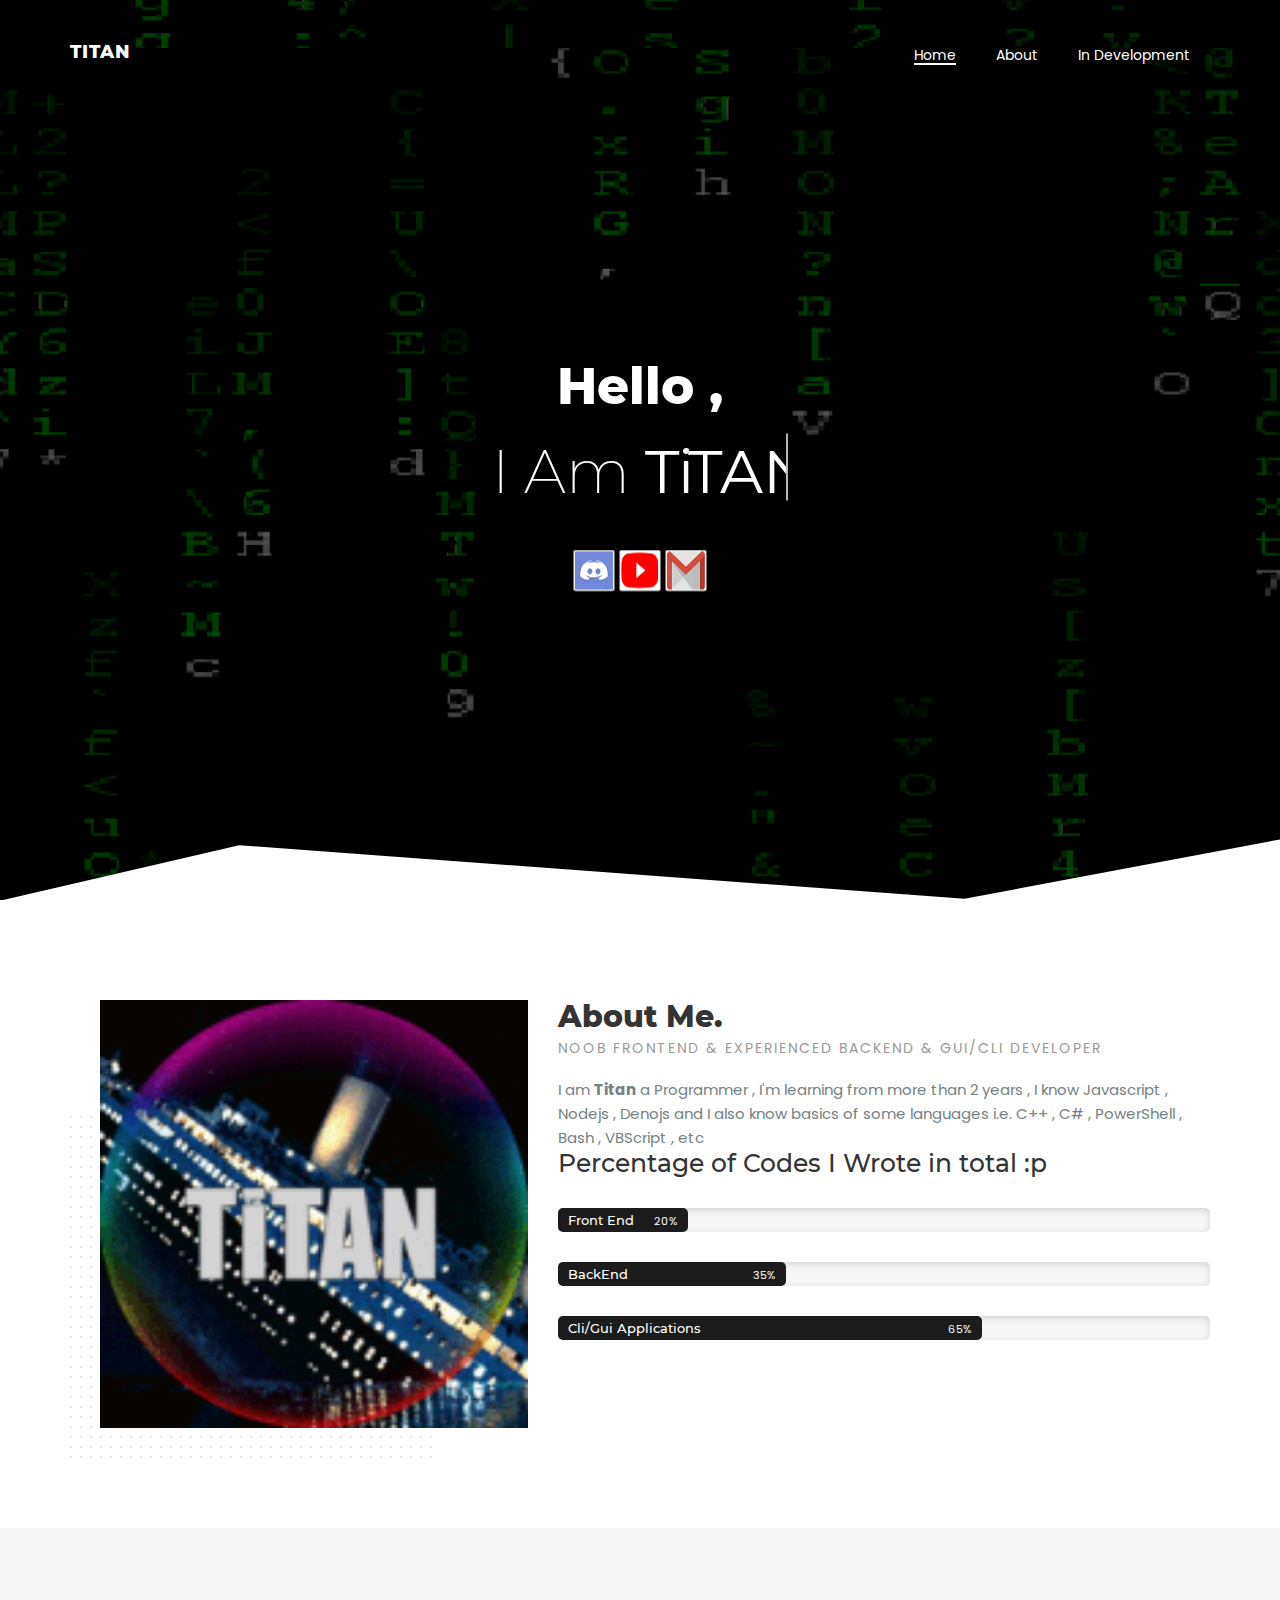
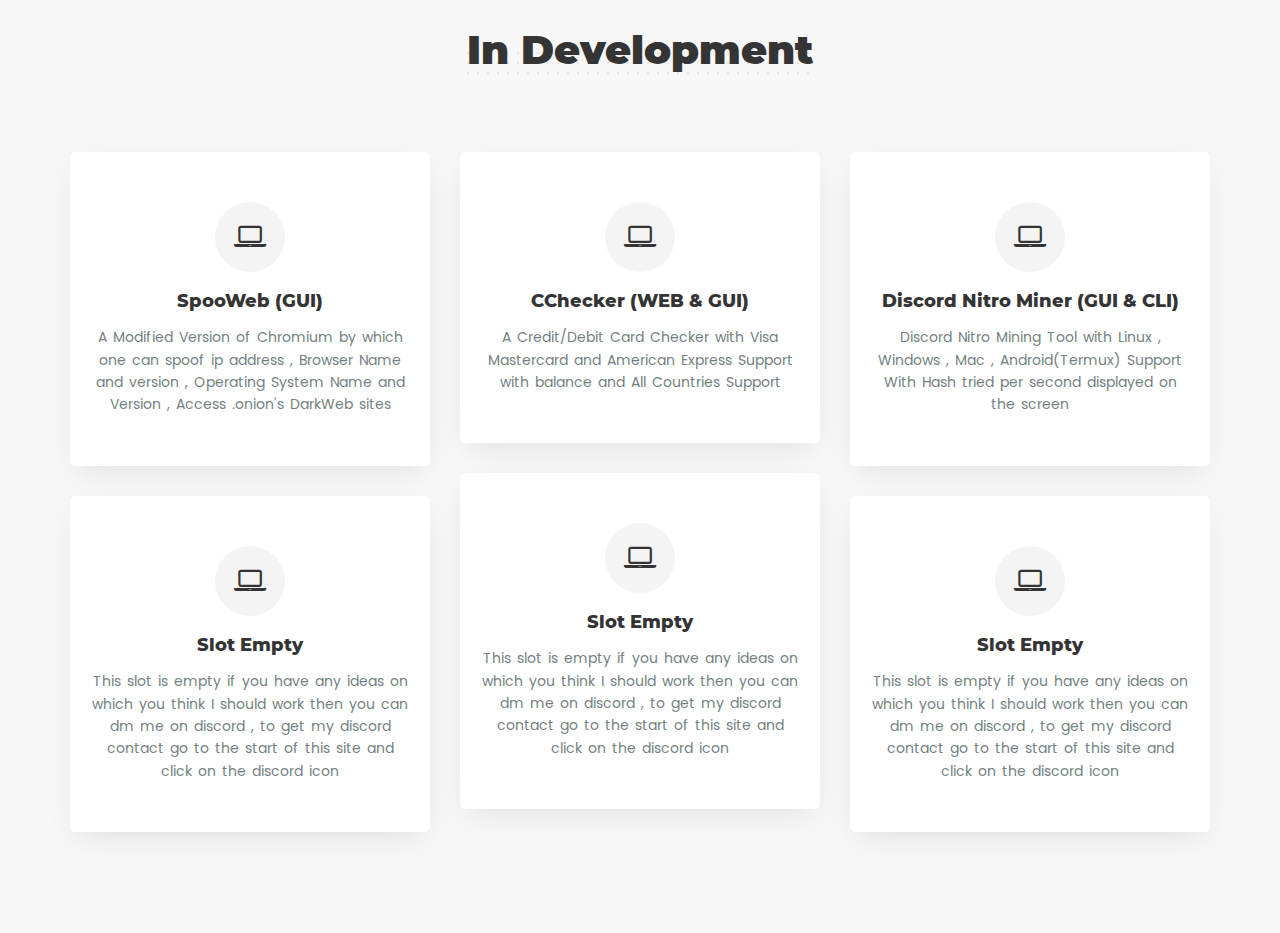
<file: index.html>
<!DOCTYPE html>
<html class="no-js" lang="zxx"><head>

    <!-- metas -->
    <meta charset="utf-8">
    <meta http-equiv="X-UA-Compatible" content="IE=edge">
    <meta name="viewport" content="width=device-width, initial-scale=1">
       <meta name="description" content="Daniels is a responsive creative template">
    <meta name="keywords" content="portfolio, personal, corporate, business, parallax, creative, agency">

    <!-- title -->
    <title>TiTAN - The Programmer</title>

    <!-- favicon -->
    <link href="favicon.ico" rel="icon" type="image/png">

    <!-- bootstrap css -->
    <link rel="stylesheet" href="css/bootstrap.min.css">

    <!-- google fonts -->
    <link href="css/css_1.css" rel="stylesheet">
    <link href="css/css.css" rel="stylesheet">

    <!-- owl carousel CSS -->
    <link rel="stylesheet" href="css/owl.carousel.min.css">
    <link rel="stylesheet" href="css/owl.theme.default.min.css">

    <!-- magnific-popup CSS -->
    <link rel="stylesheet" href="css/magnific-popup.css">

    <!-- animate.min CSS -->
    <link rel="stylesheet" href="css/animate.min.css">

    <!-- Font Icon Core CSS -->
    <link rel="stylesheet" href="css/font-awesome.min.css">
    <link rel="stylesheet" href="css/et-line.css">

    <!-- Core Style Css -->
    <link rel="stylesheet" href="css/style.css">

    <!--[if lt IE 9]-->
    <script src="js/html5shiv.min.js"></script>
    <!--[endif]-->

</head>

<body>

    <!-- ====== Preloader ======  -->
    <div class="loading loading-end" style="display: none;">
        <div class="load-circle">
        </div>
    </div>
    <!-- ======End Preloader ======  -->

    <!-- ====== Navgition ======  -->
    <nav class="navbar navbar-default">
      <div class="container">
        <!-- Brand and toggle get grouped for better mobile display -->
        <div class="navbar-header">
          <button type="button" class="navbar-toggle collapsed" data-toggle="collapse" data-target="#nav-icon-collapse" aria-expanded="false">
            <span class="sr-only">Toggle navigation</span>
            <span class="icon-bar"></span>
            <span class="icon-bar"></span>
            <span class="icon-bar"></span>
          </button>

           <!-- logo -->
          <a class="logo" href="#">TiTAN</a>

        </div>

        <!-- Collect the nav links, and other content for toggling -->
        <div class="collapse navbar-collapse" id="nav-icon-collapse">
          
          <!-- links -->
          <ul class="nav navbar-nav navbar-right">
            <li><a href="#" data-scroll-nav="0" class="active">Home</a></li>
            <li><a href="#" data-scroll-nav="1" class="">About</a></li>
            <li><a href="#" data-scroll-nav="2" class="">In Development</a></li>
          </ul>
        </div><!-- /.navbar-collapse -->
      </div><!-- /.container -->
    </nav>
    <!-- ====== End Navgition ======  -->

    <!-- ====== Header ======  -->
    <section id="home" class="header" data-scroll-index="0" style="background-image: url(&quot;images/bg.jpg&quot;); background-position: 0px -240px;" data-stellar-background-ratio="0.8">

        <div class="svg">
            <svg x="0px" y="0px" viewBox="0 186.5 1920 113.5">
                <polygon points="-30,300 355.167,210.5 1432.5,290 1920,198.5 1920,300"></polygon>
            </svg>
        </div>

        <div class="v-middle">
            <div class="container">
                <div class="row">

                    <!-- caption -->
                    <div class="caption">
                        <h5>Hello ,</h5>
                        <h1 class="cd-headline clip">
                            <span class="blc">I Am </span>
                            <span class="cd-words-wrapper" style="width: 133.469px;">
                              <b class="is-visible">TiTAN</b>
                              <b class="is-hidden">a Programmer</b>
                              <b class="is-hidden">a Developer</b>
                            </span>
                          </h1>

                          <!-- social icons -->
                          <div class="social-icon">
                              <button onclick="window.open('https:\/\/discord.com/users/847692105962094604')"><img src="images/dc.png"></button> <button onclick="window.open('https:\/\/www.youtube.com\/channel\/UCbLGhmlYv70KJkVhRgluPTQ')"><img src="images/yt.png"></button> <button onclick="window.open('mailto:titanthealoneguy@gmail.com')"><img src="images/gm.png"></button>
                          </div>
                    </div>
                    <!-- end caption -->
                </div>
            </div><!-- /row -->
        </div><!-- /container -->
    </section>
    <!-- ====== End Header ======  -->

    <!-- ====== Hero ======  -->
    <section class="hero section-padding pb-70" data-scroll-index="1">
        <div class="container">
            <div class="row">

                <!-- hero image -->
                <div class="col-md-5">
                    <div class="hero-img mb-30">
                        <img src="images/hero.jpg" alt="">
                    </div>
                </div>

                <!-- content -->
                <div class="col-md-7">
                    <div class="content mb-30">
                        <h3>About Me.</h3>
                        <span class="sub-title">Noob FrontEnd &amp; Experienced BackEnd & GUI/CLI Developer</span>
                        <p>I am <b>Titan</b> a Programmer , I'm learning from more than 2 years , I know Javascript , Nodejs , Denojs and I also know basics of some languages i.e. C++ , C# , PowerShell , Bash , VBScript , etc</p>
                        <h4> Percentage of Codes I Wrote in total :p</h4>
                        <!-- skills progress -->
                        <div class="skills">
                            <div class="item">
                                <div class="skills-progress">
                                    <h6>Front End</h6>
                                    <span data-value="20%" style="width: 20%;"></span>
                                </div>
                            </div>
                            <div class="item">
                                <div class="skills-progress">
                                    <h6>BackEnd</h6>
                                    <span data-value="35%" style="width: 35%;"></span>
                                </div>
                            </div>
                            <div class="item">
                                <div class="skills-progress">
                                    <h6>Cli/Gui Applications</h6>
                                    <span data-value="65%" style="width: 65%;"></span>
                                </div>
                            </div>
                        </div>
                        <div class="clearfix"></div>

                        

                    </div>
                </div>
            </div><!-- /row -->
        </div><!-- /container -->
    </section>
    <!-- ====== End Hero ======  -->

    <!-- ====== Services ======  -->
    <section class="services section-padding bg-gray text-center pb-70" data-scroll-index="2">
        <div class="container">

            <!-- section heading -->
            <div class="section-head">
                <h3>In Development</h3>
            </div>

            <div class="row" style="position: relative; height: 2225px;">

                <!-- items -->
                <div class="col-md-4" style="position: absolute; left: 0px; top: 0px;">
                    <div class="item">
                        <span class="icon"><i class="fa fa-laptop" aria-hidden="true"></i></span>
                        <h6>SpooWeb (GUI)</h6>
                        <p>A Modified Version of Chromium by which one can spoof ip address , Browser Name and version , Operating System Name and Version , Access .onion's DarkWeb sites </p>
                    </div>
                </div>
                <div class="col-md-4" style="position: absolute; left: 0px; top: 298px;">
                    <div class="item">
                        <span class="icon"><i class="fa fa-laptop" aria-hidden="true"></i></span>
                        <h6>CChecker (WEB & GUI)</h6>
                        <p>A Credit/Debit Card Checker with Visa Mastercard and American Express Support with balance and All Countries Support</p>
                    </div>
                </div>
                <div class="col-md-4" style="position: absolute; left: 0px; top: 618px;">
                    <div class="item">
                        <span class="icon"><i class="fa fa-laptop" aria-hidden="true"></i></span>
                        <h6>Discord Nitro Miner (GUI & CLI)</h6>
                        <p>Discord Nitro Mining Tool with Linux , Windows , Mac , Android(Termux) Support With Hash tried per second displayed on the screen</p>
                    </div>
                </div>
                <div class="col-md-4" style="position: absolute; left: 0px; top: 1026px;">
                    <div class="item">
                        <span class="icon"><i class="fa fa-laptop" aria-hidden="true"></i></span>
                        <h6>Slot Empty</h6>
                        <p>This slot is empty if you have any ideas on which you think I should work then you can dm me on discord , to get my discord contact go to the start of this site and click on the discord icon</p>
                    </div>
                </div>
                <div class="col-md-4" style="position: absolute; left: 0px; top: 1324px;">
                    <div class="item">
                        <span class="icon"><i class="fa fa-laptop" aria-hidden="true"></i></span>
                        <h6>Slot Empty</h6>
                        <p>This slot is empty if you have any ideas on which you think I should work then you can dm me on discord , to get my discord contact go to the start of this site and click on the discord icon</p>
                    </div>
                </div>
                <div class="col-md-4" style="position: absolute; left: 0px; top: 1644px;">
                    <div class="item">
                        <span class="icon"><i class="fa fa-laptop" aria-hidden="true"></i></span>
                        <h6>Slot Empty</h6>
                        <p>This slot is empty if you have any ideas on which you think I should work then you can dm me on discord , to get my discord contact go to the start of this site and click on the discord icon</p>
                    </div>
                </div>
            </div><!-- /row -->
        </div><!-- /container -->
    </section>
    <!-- ====== End Services ======  -->

    <!-- jQuery -->
    <script src="js/jquery-3.0.0.min.js"></script>
    <script src="js/jquery-migrate-3.0.0.min.js"></script>

      <!-- bootstrap -->
    <script src="js/bootstrap.min.js"></script>

    <!-- scrollIt -->
    <script src="js/scrollIt.min.js"></script>

    <!-- magnific-popup -->
    <script src="js/jquery.magnific-popup.min.js"></script>

    <!-- owl carousel -->
    <script src="js/owl.carousel.min.js"></script>

    <!-- stellar js -->
    <script src="js/jquery.stellar.min.js"></script>

    <!-- animated.headline -->
    <script src="js/animated.headline.js"></script>

      <!-- jquery.waypoints.min js -->
      <script src="js/jquery.waypoints.min.js"></script>

      <!-- jquery.counterup.min js -->
      <script src="js/jquery.counterup.min.js"></script>

      <!-- isotope.pkgd.min js -->
      <script src="js/isotope.pkgd.min.js"></script>

      <!-- validator js -->
      <script src="js/validator.js"></script>

      <!-- custom script -->
    <script src="js/custom.js"></script>



</body></html>
</file>
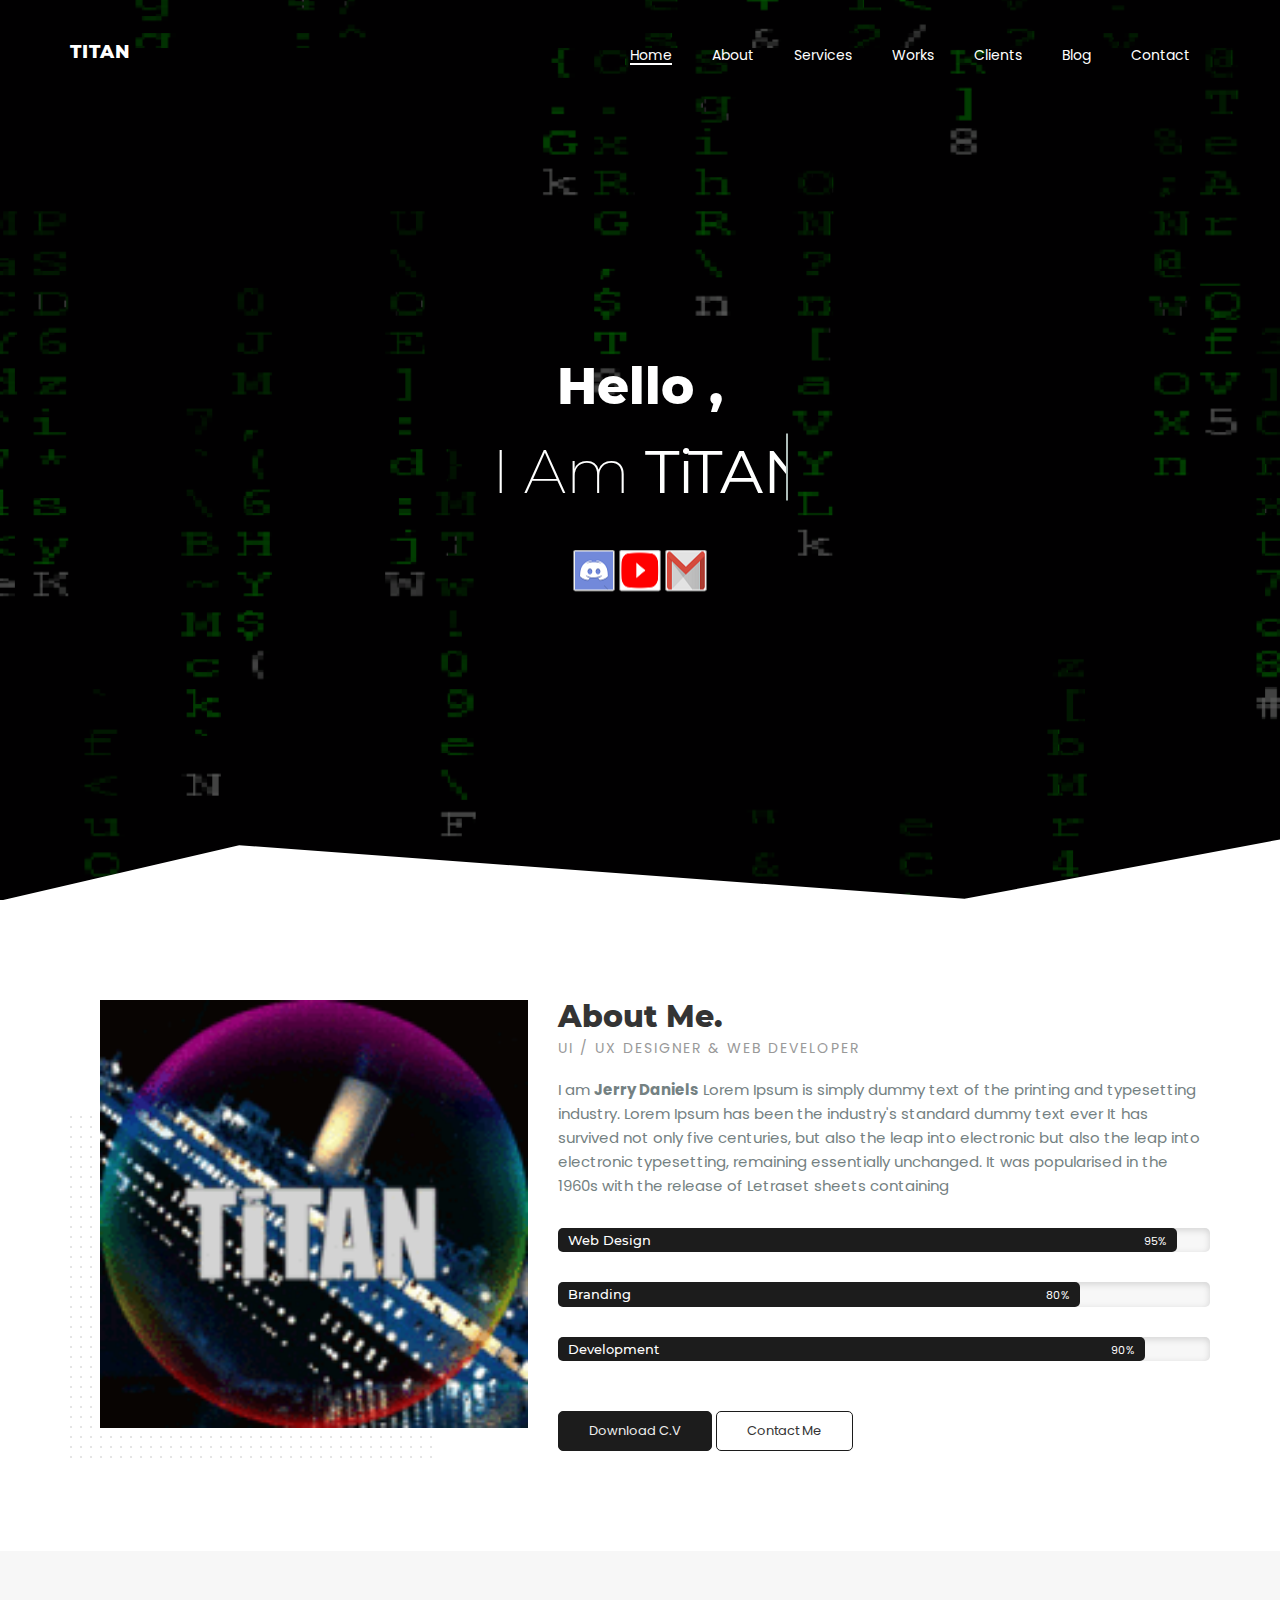
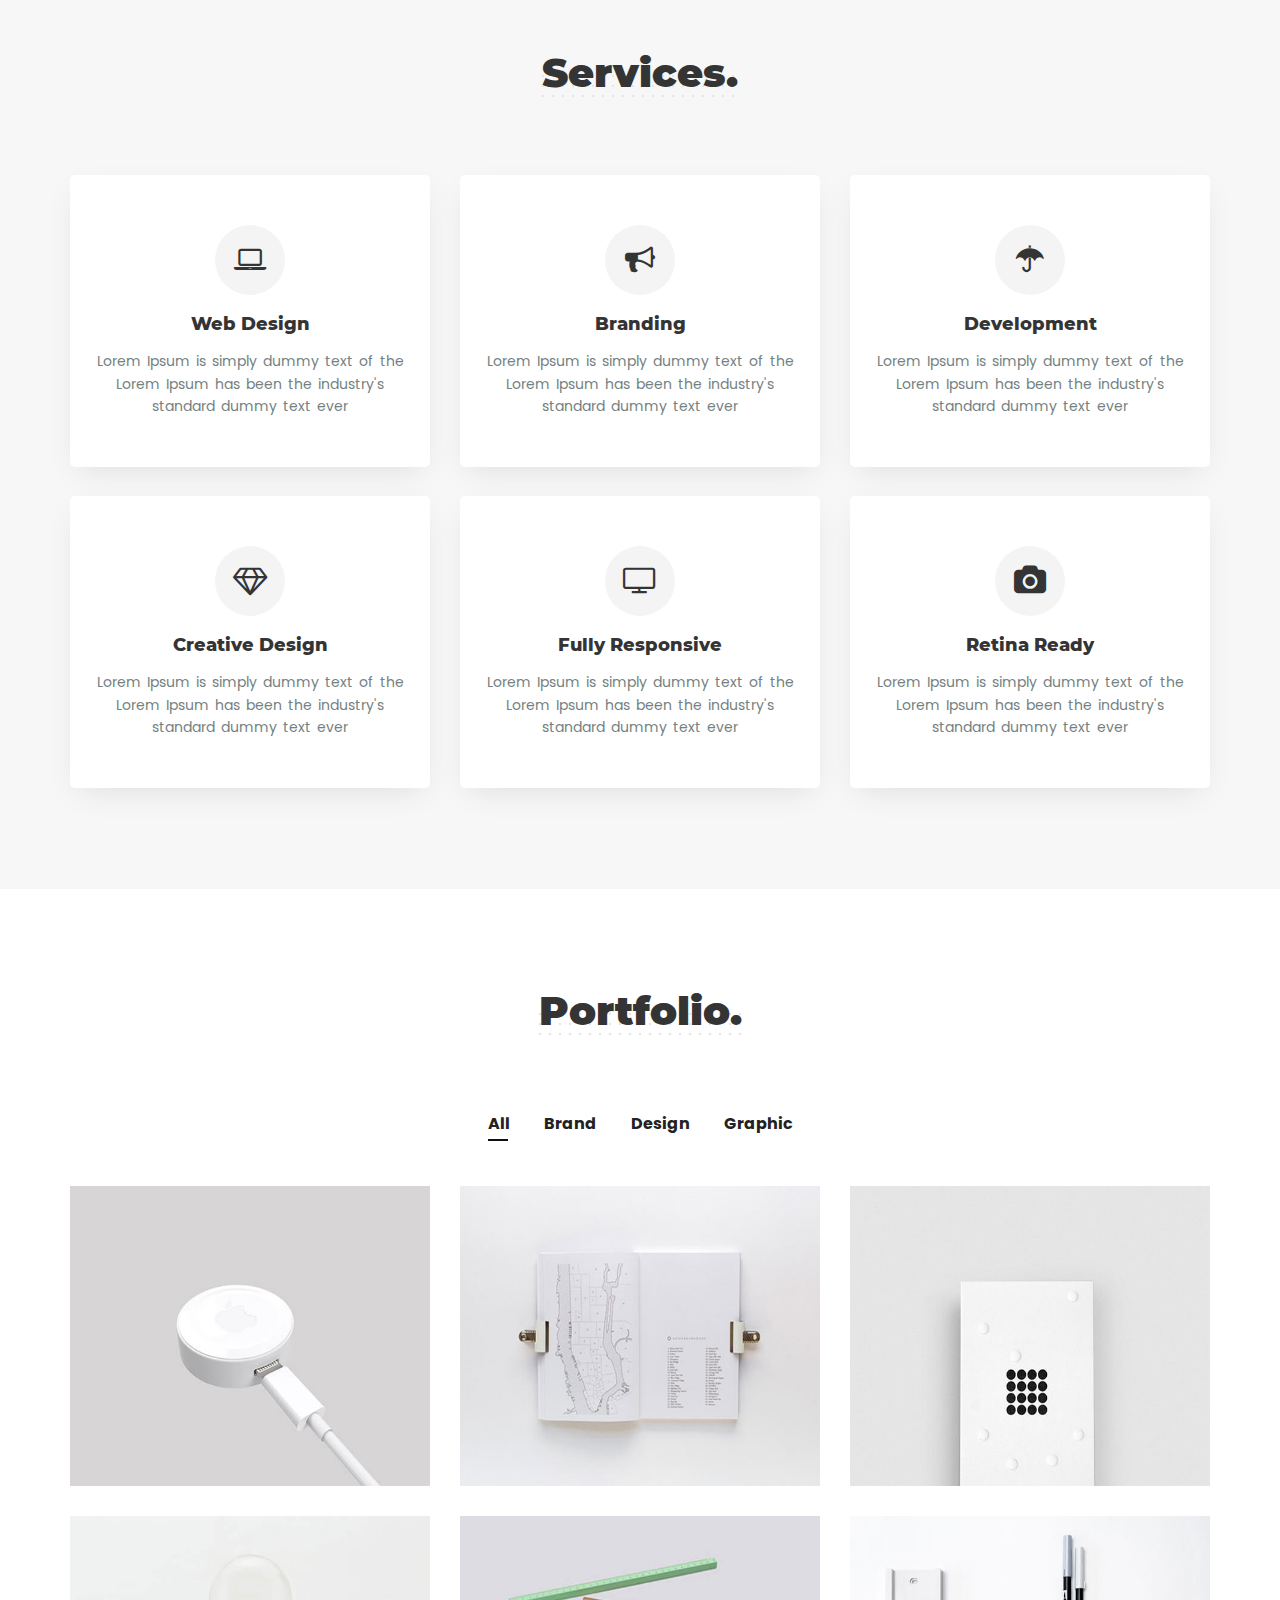
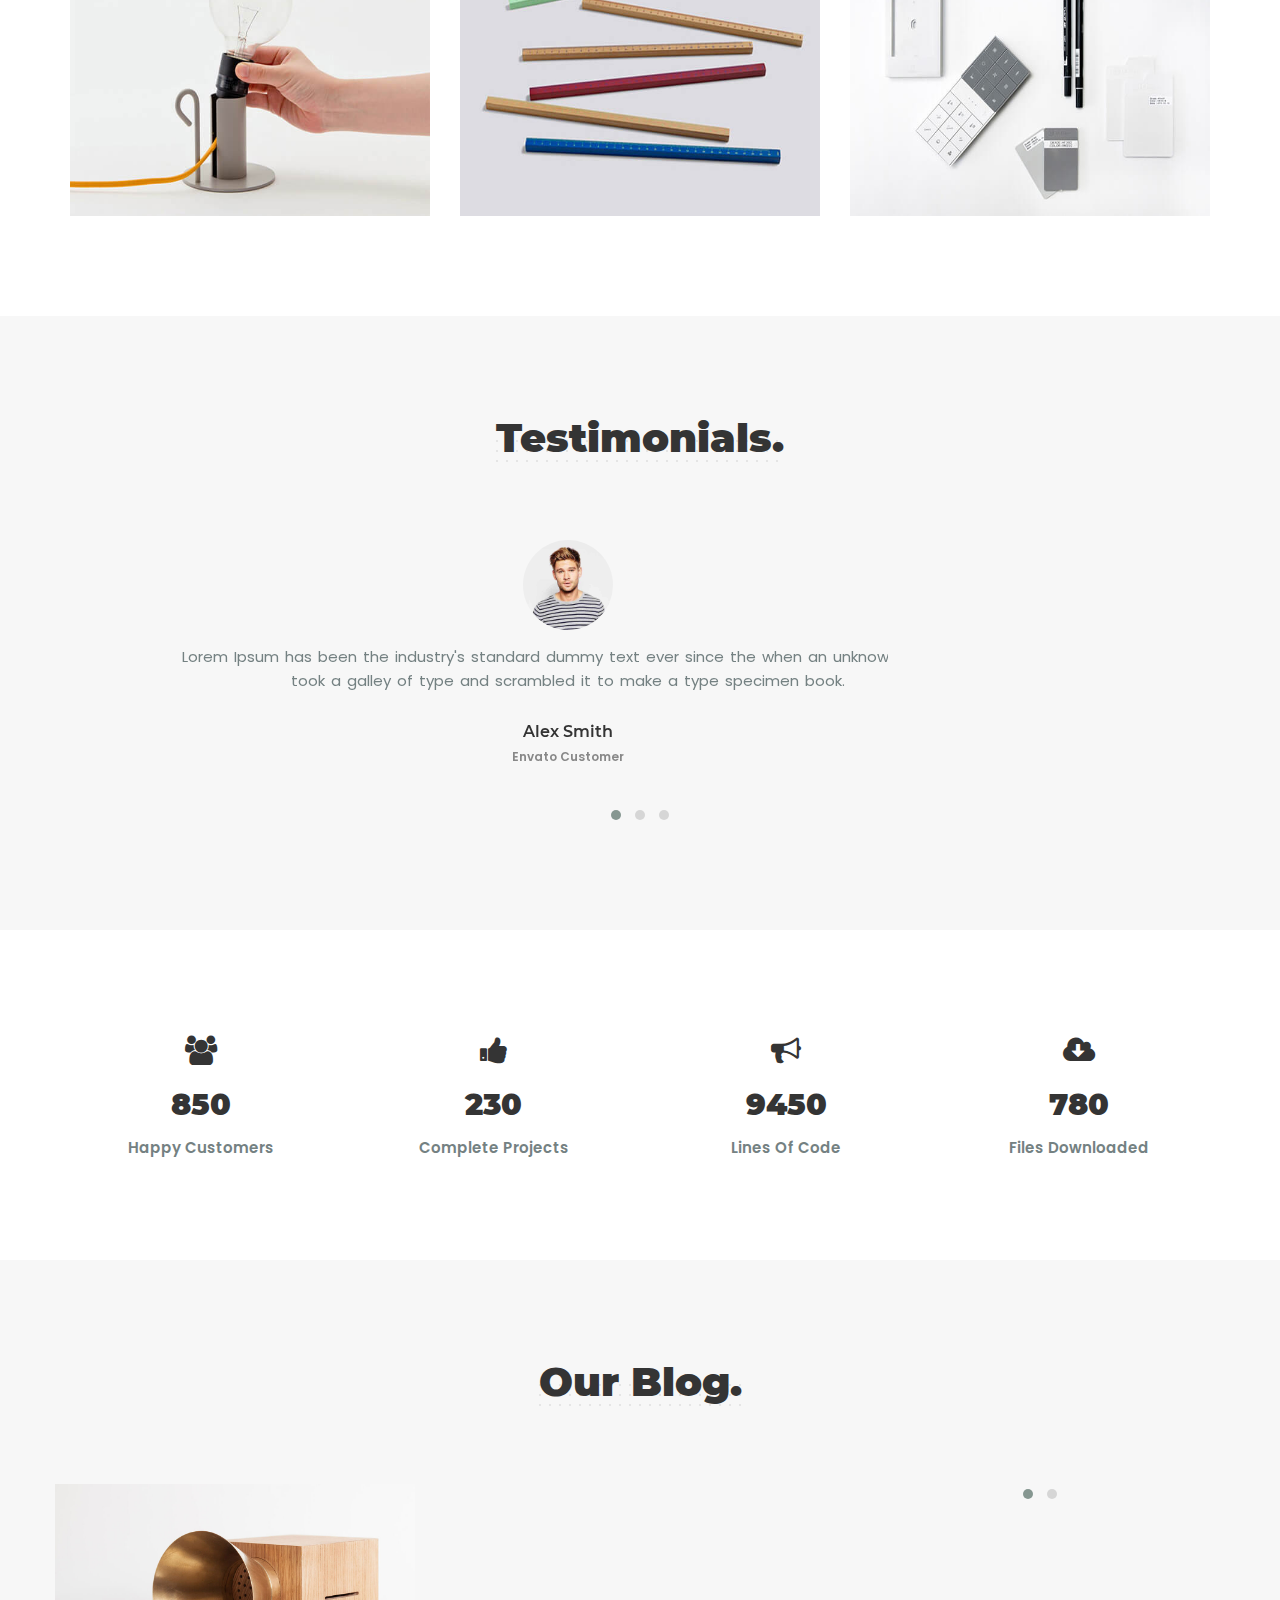
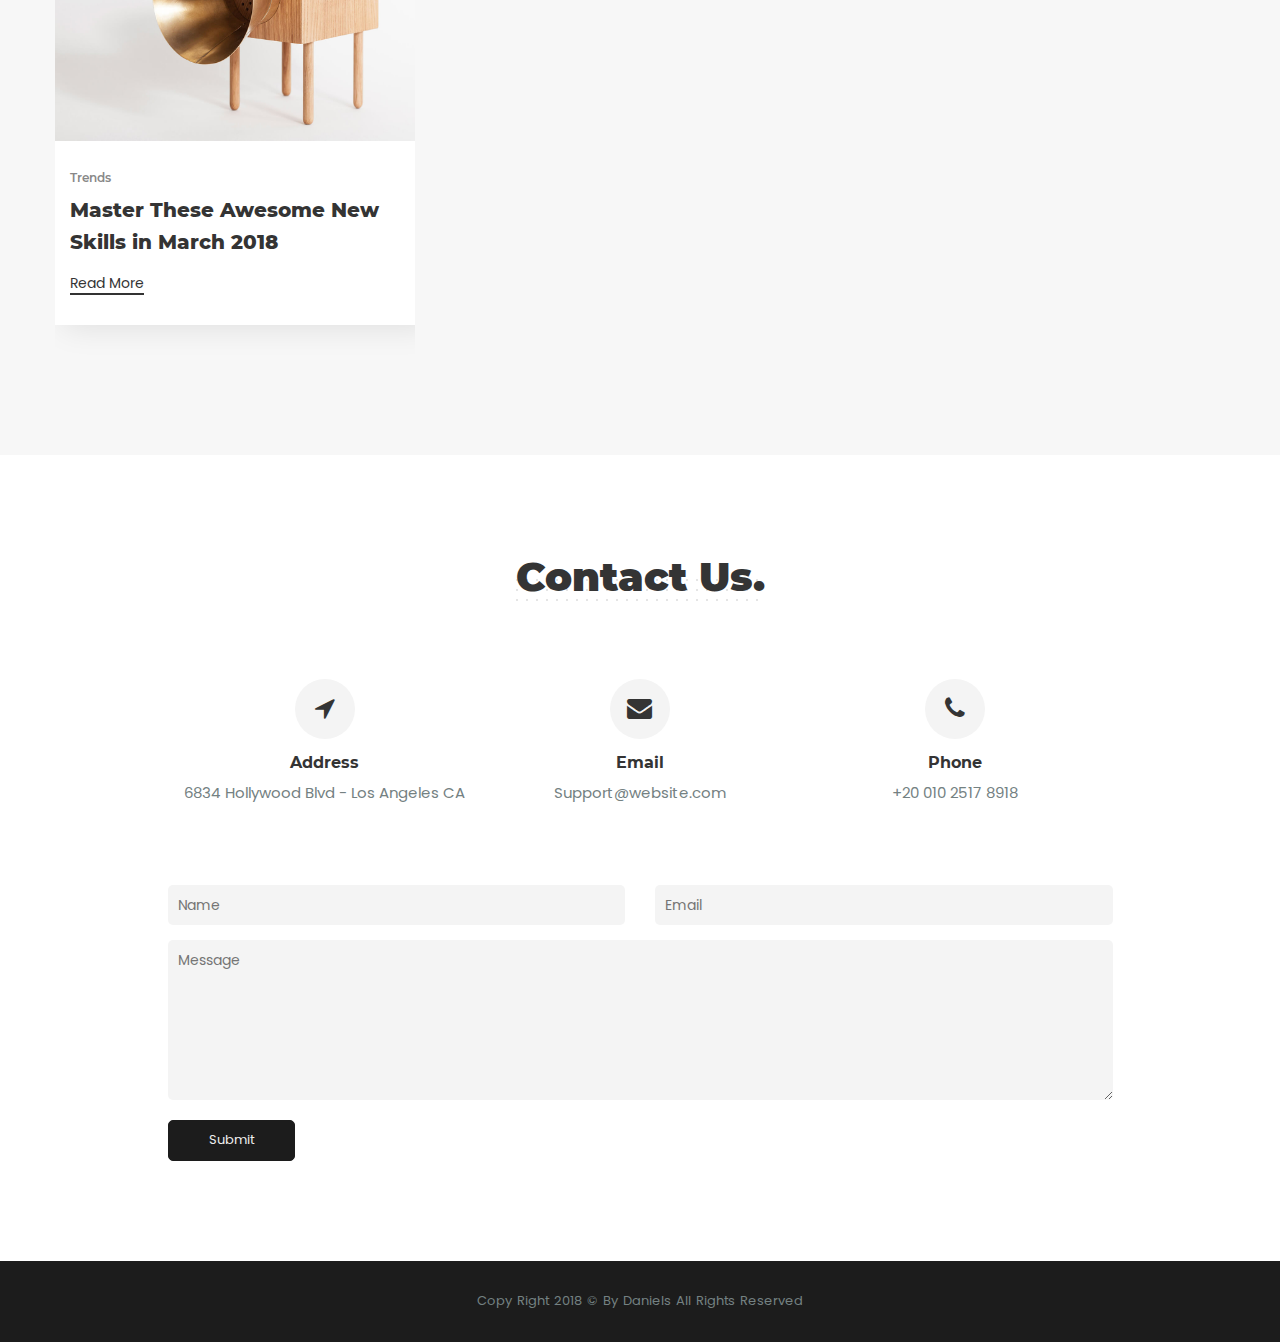
<file: index-1.html>
<!DOCTYPE html>
<html class="no-js" lang="zxx"><head>

    <!-- metas -->
    <meta charset="utf-8">
    <meta http-equiv="X-UA-Compatible" content="IE=edge">
    <meta name="viewport" content="width=device-width, initial-scale=1">
       <meta name="description" content="Daniels is a responsive creative template">
    <meta name="keywords" content="portfolio, personal, corporate, business, parallax, creative, agency">

    <!-- title -->
    <title>TiTAN - The Programmer</title>

    <!-- favicon -->
    <link href="favicon.ico" rel="icon" type="image/png">

    <!-- bootstrap css -->
    <link rel="stylesheet" href="css/bootstrap.min.css">

    <!-- google fonts -->
    <link href="css/css_1.css" rel="stylesheet">
    <link href="css/css.css" rel="stylesheet">

    <!-- owl carousel CSS -->
    <link rel="stylesheet" href="css/owl.carousel.min.css">
    <link rel="stylesheet" href="css/owl.theme.default.min.css">

    <!-- magnific-popup CSS -->
    <link rel="stylesheet" href="css/magnific-popup.css">

    <!-- animate.min CSS -->
    <link rel="stylesheet" href="css/animate.min.css">

    <!-- Font Icon Core CSS -->
    <link rel="stylesheet" href="css/font-awesome.min.css">
    <link rel="stylesheet" href="css/et-line.css">

    <!-- Core Style Css -->
    <link rel="stylesheet" href="css/style.css">

    <!--[if lt IE 9]-->
    <script src="js/html5shiv.min.js"></script>
    <!--[endif]-->

</head>

<body>

    <!-- ====== Preloader ======  -->
    <div class="loading loading-end" style="display: none;">
        <div class="load-circle">
        </div>
    </div>
    <!-- ======End Preloader ======  -->

    <!-- ====== Navgition ======  -->
    <nav class="navbar navbar-default">
      <div class="container">
        <!-- Brand and toggle get grouped for better mobile display -->
        <div class="navbar-header">
          <button type="button" class="navbar-toggle collapsed" data-toggle="collapse" data-target="#nav-icon-collapse" aria-expanded="false">
            <span class="sr-only">Toggle navigation</span>
            <span class="icon-bar"></span>
            <span class="icon-bar"></span>
            <span class="icon-bar"></span>
          </button>

           <!-- logo -->
          <a class="logo" href="#">TiTAN</a>

        </div>

        <!-- Collect the nav links, and other content for toggling -->
        <div class="collapse navbar-collapse" id="nav-icon-collapse">
          
          <!-- links -->
          <ul class="nav navbar-nav navbar-right">
            <li><a href="#" data-scroll-nav="0" class="active">Home</a></li>
            <li><a href="#" data-scroll-nav="1" class="">About</a></li>
            <li><a href="#" data-scroll-nav="2" class="">Services</a></li>
            <li><a href="#" data-scroll-nav="3" class="">Works</a></li>
            <li><a href="#" data-scroll-nav="4">Clients</a></li>
            <li><a href="#" data-scroll-nav="5">Blog</a></li>
            <li><a href="#" data-scroll-nav="6">Contact</a></li>
          </ul>
        </div><!-- /.navbar-collapse -->
      </div><!-- /.container -->
    </nav>
    <!-- ====== End Navgition ======  -->

    <!-- ====== Header ======  -->
    <section id="home" class="header" data-scroll-index="0" style="background-image: url(&quot;images/bg.jpg&quot;); background-position: 0px -240px;" data-stellar-background-ratio="0.8">

        <div class="svg">
            <svg x="0px" y="0px" viewBox="0 186.5 1920 113.5">
                <polygon points="-30,300 355.167,210.5 1432.5,290 1920,198.5 1920,300"></polygon>
            </svg>
        </div>

        <div class="v-middle">
            <div class="container">
                <div class="row">

                    <!-- caption -->
                    <div class="caption">
                        <h5>Hello ,</h5>
                        <h1 class="cd-headline clip">
                            <span class="blc">I Am </span>
                            <span class="cd-words-wrapper" style="width: 133.469px;">
                              <b class="is-visible">TiTAN</b>
                              <b class="is-hidden">a Programmer</b>
                              <b class="is-hidden">a Developer</b>
                            </span>
                          </h1>

                          <!-- social icons -->
                          <div class="social-icon">
                              <button onclick="window.open('https:\/\/discord.com/users/847692105962094604')"><img src="images/dc.png"></button> <button onclick="window.open('https:\/\/www.youtube.com\/channel\/UCbLGhmlYv70KJkVhRgluPTQ')"><img src="images/yt.png"></button> <button onclick="window.open('mailto:titanthealoneguy@gmail.com')"><img src="images/gm.png"></button>
                          </div>
                    </div>
                    <!-- end caption -->
                </div>
            </div><!-- /row -->
        </div><!-- /container -->
    </section>
    <!-- ====== End Header ======  -->

    <!-- ====== Hero ======  -->
    <section class="hero section-padding pb-70" data-scroll-index="1">
        <div class="container">
            <div class="row">

                <!-- hero image -->
                <div class="col-md-5">
                    <div class="hero-img mb-30">
                        <img src="images/hero.jpg" alt="">
                    </div>
                </div>

                <!-- content -->
                <div class="col-md-7">
                    <div class="content mb-30">
                        <h3>About Me.</h3>
                        <span class="sub-title">UI / UX Designer &amp; Web Developer</span>
                        <p>I am <b>Jerry Daniels</b> Lorem Ipsum is simply dummy text of the printing and typesetting industry. Lorem Ipsum has been the industry's standard dummy text ever It has survived not only five centuries, but also the leap into electronic  but also the leap into electronic typesetting, remaining essentially unchanged. It was popularised in the 1960s with the release of Letraset sheets containing</p>

                        <!-- skills progress -->
                        <div class="skills">
                            <div class="item">
                                <div class="skills-progress">
                                    <h6>Web Design</h6>
                                    <span data-value="95%" style="width: 95%;"></span>
                                </div>
                            </div>
                            <div class="item">
                                <div class="skills-progress">
                                    <h6>Branding</h6>
                                    <span data-value="80%" style="width: 80%;"></span>
                                </div>
                            </div>
                            <div class="item">
                                <div class="skills-progress">
                                    <h6>Development</h6>
                                    <span data-value="90%" style="width: 90%;"></span>
                                </div>
                            </div>
                        </div>
                        <div class="clearfix"></div>

                        <a href="#0" download="">
                            <span class="buton buton-bg">Download C.V</span>
                        </a>
                        <a href="#0" data-scroll-nav="6">
                            <span class="buton">Contact Me</span>
                        </a>

                    </div>
                </div>
            </div><!-- /row -->
        </div><!-- /container -->
    </section>
    <!-- ====== End Hero ======  -->

    <!-- ====== Services ======  -->
    <section class="services section-padding bg-gray text-center pb-70" data-scroll-index="2">
        <div class="container">

            <!-- section heading -->
            <div class="section-head">
                <h3>Services.</h3>
            </div>

            <div class="row" style="position: relative; height: 2225px;">

                <!-- items -->
                <div class="col-md-4" style="position: absolute; left: 0px; top: 0px;">
                    <div class="item">
                        <span class="icon"><i class="fa fa-laptop" aria-hidden="true"></i></span>
                        <h6>Web Design</h6>
                        <p>Lorem Ipsum is simply dummy text of the Lorem Ipsum has been the industry's standard dummy text ever</p>
                    </div>
                </div>
                <div class="col-md-4" style="position: absolute; left: 0px; top: 298px;">
                    <div class="item">
                        <span class="icon"><i class="fa fa-bullhorn" aria-hidden="true"></i></span>
                        <h6>Branding</h6>
                        <p>Lorem Ipsum is simply dummy text of the Lorem Ipsum has been the industry's standard dummy text ever</p>
                    </div>
                </div>
                <div class="col-md-4" style="position: absolute; left: 0px; top: 618px;">
                    <div class="item">
                        <span class="icon"><i class="fa fa-umbrella" aria-hidden="true"></i></span>
                        <h6>Development</h6>
                        <p>Lorem Ipsum is simply dummy text of the Lorem Ipsum has been the industry's standard dummy text ever</p>
                    </div>
                </div>
                <div class="col-md-4" style="position: absolute; left: 0px; top: 1026px;">
                    <div class="item">
                        <span class="icon"><i class="fa fa-diamond" aria-hidden="true"></i></span>
                        <h6>Creative Design</h6>
                        <p>Lorem Ipsum is simply dummy text of the Lorem Ipsum has been the industry's standard dummy text ever</p>
                    </div>
                </div>
                <div class="col-md-4" style="position: absolute; left: 0px; top: 1324px;">
                    <div class="item">
                        <span class="icon"><i class="fa fa-television" aria-hidden="true"></i></span>
                        <h6>Fully Responsive</h6>
                        <p>Lorem Ipsum is simply dummy text of the Lorem Ipsum has been the industry's standard dummy text ever</p>
                    </div>
                </div>
                <div class="col-md-4" style="position: absolute; left: 0px; top: 1644px;">
                    <div class="item">
                        <span class="icon"><i class="fa fa-camera" aria-hidden="true"></i></span>
                        <h6>Retina Ready</h6>
                        <p>Lorem Ipsum is simply dummy text of the Lorem Ipsum has been the industry's standard dummy text ever</p>
                    </div>
                </div>
            </div><!-- /row -->
        </div><!-- /container -->
    </section>
    <!-- ====== End Services ======  -->

    <!--====== Portfolio ======-->
    <section class="portfolio section-padding pb-70" data-scroll-index="3">
        <div class="container">
            <div class="row">

                <!-- section heading -->
                <div class="section-head">
                    <h3>Portfolio.</h3>
                </div>

                <!-- filter links -->
                <div class="filtering text-center mb-50">
                    <span data-filter="*" class="active">All</span>
                    <span data-filter=".brand">Brand</span>
                    <span data-filter=".web">Design</span>
                    <span data-filter=".graphic">Graphic</span>
                </div>

                <!-- gallery -->
                <div class="gallery text-center" style="position: relative; height: 952.5px;">

                    <!-- gallery item -->
                    <div class="col-md-4 col-sm-6 items graphic" style="position: absolute; left: 0px; top: 0px;">
                        <div class="item-img">
                            <img src="images/1.jpg" alt="image">
                            <div class="item-img-overlay">
                                <div class="overlay-info v-middle text-center">
                                    <h6 class="sm-titl">WEB DESIGN</h6>
                                    <div class="icons">
                                        <span class="icon">
                                            <a href="#0">
                                                <i class="fa fa-chain-broken" aria-hidden="true"></i>
                                            </a>
                                        </span>

                                        <span class="icon link">
                                            <a href="img/portfolio/1.jpg">
                                                <i class="fa fa-search-plus" aria-hidden="true"></i>
                                            </a>
                                        </span>
                                    </div>
                                </div>
                            </div>
                        </div>
                    </div>

                    <!-- gallery item -->
                    <div class="col-md-4 col-sm-6 items web" style="position: absolute; left: 375px; top: 0px;">
                        <div class="item-img">
                            <img src="images/2.jpg" alt="image">
                            <div class="item-img-overlay">
                                <div class="overlay-info v-middle text-center">
                                    <h6 class="sm-titl">WEB DESIGN</h6>
                                    <div class="icons">
                                        <span class="icon">
                                            <a href="#0">
                                                <i class="fa fa-chain-broken" aria-hidden="true"></i>
                                            </a>
                                        </span>

                                        <span class="icon link">
                                            <a href="img/portfolio/2.jpg">
                                                <i class="fa fa-search-plus" aria-hidden="true"></i>
                                            </a>
                                        </span>
                                    </div>
                                </div>
                            </div>
                        </div>
                    </div>

                    <!-- gallery item -->
                    <div class="col-md-4 col-sm-6 items graphic" style="position: absolute; left: 0px; top: 317px;">
                        <div class="item-img">
                            <img src="images/3.jpg" alt="image">
                            <div class="item-img-overlay">
                                <div class="overlay-info v-middle text-center">
                                    <h6 class="sm-titl">WEB DESIGN</h6>
                                    <div class="icons">
                                        <span class="icon">
                                            <a href="#0">
                                                <i class="fa fa-chain-broken" aria-hidden="true"></i>
                                            </a>
                                        </span>

                                        <span class="icon link">
                                            <a href="img/portfolio/3.jpg">
                                                <i class="fa fa-search-plus" aria-hidden="true"></i>
                                            </a>
                                        </span>
                                    </div>
                                </div>
                            </div>
                        </div>
                    </div>

                    <!-- gallery item -->
                    <div class="col-md-4 col-sm-6 items brand" style="position: absolute; left: 375px; top: 317px;">
                        <div class="item-img">
                            <img src="images/4.jpg" alt="image">
                            <div class="item-img-overlay">
                                <div class="overlay-info v-middle text-center">
                                    <h6 class="sm-titl">WEB DESIGN</h6>
                                    <div class="icons">
                                        <span class="icon">
                                            <a href="#0">
                                                <i class="fa fa-chain-broken" aria-hidden="true"></i>
                                            </a>
                                        </span>

                                        <span class="icon link">
                                            <a href="img/portfolio/4.jpg">
                                                <i class="fa fa-search-plus" aria-hidden="true"></i>
                                            </a>
                                        </span>
                                    </div>
                                </div>
                            </div>
                        </div>
                    </div>

                    <!-- gallery item -->
                    <div class="col-md-4 col-sm-6 items web graphic" style="position: absolute; left: 0px; top: 635px;">
                        <div class="item-img">
                            <img src="images/5.jpg" alt="image">
                            <div class="item-img-overlay">
                                <div class="overlay-info v-middle text-center">
                                    <h6 class="sm-titl">WEB DESIGN</h6>
                                    <div class="icons">
                                        <span class="icon">
                                            <a href="#0">
                                                <i class="fa fa-chain-broken" aria-hidden="true"></i>
                                            </a>
                                        </span>

                                        <span class="icon link">
                                            <a href="img/portfolio/5.jpg">
                                                <i class="fa fa-search-plus" aria-hidden="true"></i>
                                            </a>
                                        </span>
                                    </div>
                                </div>
                            </div>
                        </div>
                    </div>

                    <!-- gallery item -->
                    <div class="col-md-4 col-sm-6 items brand" style="position: absolute; left: 375px; top: 635px;">
                        <div class="item-img">
                            <img src="images/6.jpg" alt="image">
                            <div class="item-img-overlay">
                                <div class="overlay-info v-middle text-center">
                                    <h6 class="sm-titl">WEB DESIGN</h6>
                                    <div class="icons">
                                        <span class="icon">
                                            <a href="#0">
                                                <i class="fa fa-chain-broken" aria-hidden="true"></i>
                                            </a>
                                        </span>

                                        <span class="icon link">
                                            <a href="img/portfolio/6.jpg">
                                                <i class="fa fa-search-plus" aria-hidden="true"></i>
                                            </a>
                                        </span>
                                    </div>
                                </div>
                            </div>
                        </div>
                    </div>

                </div>
            </div><!-- /row -->
        </div><!-- /container -->
    </section>
    <!--====== End Portfolio ======-->

    <!--====== Clients ======-->
    <section class="clients section-padding bg-gray" data-scroll-index="4">
        <div class="container">
            <div class="row">

                <!-- section heading -->
                <div class="section-head">
                    <h3>Testimonials.</h3>
                </div>

                <!-- owl carousel -->
                <div class="col-md-offset-1 col-md-10">
                    <div class="owl-carousel owl-theme text-center owl-loaded owl-drag">

                        <!-- citems -->
                        

                        

                        
                    <div class="owl-stage-outer"><div class="owl-stage" style="transform: translate3d(-1440px, 0px, 0px); transition: all 0s ease 0s; width: 5040px;"><div class="owl-item cloned" style="width: 720px;"><div class="owl-nav disabled"><div class="owl-prev">prev</div><div class="owl-next">next</div></div></div><div class="owl-item cloned" style="width: 720px;"><div class="owl-dots"><div class="owl-dot"><span></span></div><div class="owl-dot"><span></span></div><div class="owl-dot active"><span></span></div></div></div><div class="owl-item active" style="width: 720px;"><div class="owl-stage-outer"><div class="owl-stage" style="transform: translate3d(-3200px, 0px, 0px); transition: all 0.5s ease 0s; width: 5600px;"><div class="owl-item cloned" style="width: 800px;"><div class="citem">
                            <div class="author-img">
                                <img src="images/1_1.jpg" alt="">
                            </div>
                            <p>Lorem Ipsum has been the industry's standard dummy text ever since the when an unknown printer took a galley of type and scrambled it to make a type specimen book.</p>
                            <h6>Alex Smith</h6>
                            <span>Envato Customer</span>
                        </div></div><div class="owl-item cloned" style="width: 800px;"><div class="citem">
                            <div class="author-img">
                                <img src="images/1_1.jpg" alt="">
                            </div>
                            <p>Lorem Ipsum has been the industry's standard dummy text ever since the when an unknown printer took a galley of type and scrambled it to make a type specimen book.</p>
                            <h6>Alex Smith</h6>
                            <span>Envato Customer</span>
                        </div></div><div class="owl-item" style="width: 800px;"><div class="citem">
                            <div class="author-img">
                                <img src="images/1_1.jpg" alt="">
                            </div>
                            <p>Lorem Ipsum has been the industry's standard dummy text ever since the when an unknown printer took a galley of type and scrambled it to make a type specimen book.</p>
                            <h6>Alex Smith</h6>
                            <span>Envato Customer</span>
                        </div></div><div class="owl-item" style="width: 800px;"><div class="citem">
                            <div class="author-img">
                                <img src="images/1_1.jpg" alt="">
                            </div>
                            <p>Lorem Ipsum has been the industry's standard dummy text ever since the when an unknown printer took a galley of type and scrambled it to make a type specimen book.</p>
                            <h6>Alex Smith</h6>
                            <span>Envato Customer</span>
                        </div></div><div class="owl-item active" style="width: 800px;"><div class="citem">
                            <div class="author-img">
                                <img src="images/1_1.jpg" alt="">
                            </div>
                            <p>Lorem Ipsum has been the industry's standard dummy text ever since the when an unknown printer took a galley of type and scrambled it to make a type specimen book.</p>
                            <h6>Alex Smith</h6>
                            <span>Envato Customer</span>
                        </div></div><div class="owl-item cloned" style="width: 800px;"><div class="citem">
                            <div class="author-img">
                                <img src="images/1_1.jpg" alt="">
                            </div>
                            <p>Lorem Ipsum has been the industry's standard dummy text ever since the when an unknown printer took a galley of type and scrambled it to make a type specimen book.</p>
                            <h6>Alex Smith</h6>
                            <span>Envato Customer</span>
                        </div></div><div class="owl-item cloned" style="width: 800px;"><div class="citem">
                            <div class="author-img">
                                <img src="images/1_1.jpg" alt="">
                            </div>
                            <p>Lorem Ipsum has been the industry's standard dummy text ever since the when an unknown printer took a galley of type and scrambled it to make a type specimen book.</p>
                            <h6>Alex Smith</h6>
                            <span>Envato Customer</span>
                        </div></div></div></div></div><div class="owl-item" style="width: 720px;"><div class="owl-nav disabled"><div class="owl-prev">prev</div><div class="owl-next">next</div></div></div><div class="owl-item" style="width: 720px;"><div class="owl-dots"><div class="owl-dot"><span></span></div><div class="owl-dot"><span></span></div><div class="owl-dot active"><span></span></div></div></div><div class="owl-item cloned" style="width: 720px;"><div class="owl-stage-outer"><div class="owl-stage" style="transform: translate3d(-3200px, 0px, 0px); transition: all 0.5s ease 0s; width: 5600px;"><div class="owl-item cloned" style="width: 800px;"><div class="citem">
                            <div class="author-img">
                                <img src="images/1_1.jpg" alt="">
                            </div>
                            <p>Lorem Ipsum has been the industry's standard dummy text ever since the when an unknown printer took a galley of type and scrambled it to make a type specimen book.</p>
                            <h6>Alex Smith</h6>
                            <span>Envato Customer</span>
                        </div></div><div class="owl-item cloned" style="width: 800px;"><div class="citem">
                            <div class="author-img">
                                <img src="images/1_1.jpg" alt="">
                            </div>
                            <p>Lorem Ipsum has been the industry's standard dummy text ever since the when an unknown printer took a galley of type and scrambled it to make a type specimen book.</p>
                            <h6>Alex Smith</h6>
                            <span>Envato Customer</span>
                        </div></div><div class="owl-item" style="width: 800px;"><div class="citem">
                            <div class="author-img">
                                <img src="images/1_1.jpg" alt="">
                            </div>
                            <p>Lorem Ipsum has been the industry's standard dummy text ever since the when an unknown printer took a galley of type and scrambled it to make a type specimen book.</p>
                            <h6>Alex Smith</h6>
                            <span>Envato Customer</span>
                        </div></div><div class="owl-item" style="width: 800px;"><div class="citem">
                            <div class="author-img">
                                <img src="images/1_1.jpg" alt="">
                            </div>
                            <p>Lorem Ipsum has been the industry's standard dummy text ever since the when an unknown printer took a galley of type and scrambled it to make a type specimen book.</p>
                            <h6>Alex Smith</h6>
                            <span>Envato Customer</span>
                        </div></div><div class="owl-item active" style="width: 800px;"><div class="citem">
                            <div class="author-img">
                                <img src="images/1_1.jpg" alt="">
                            </div>
                            <p>Lorem Ipsum has been the industry's standard dummy text ever since the when an unknown printer took a galley of type and scrambled it to make a type specimen book.</p>
                            <h6>Alex Smith</h6>
                            <span>Envato Customer</span>
                        </div></div><div class="owl-item cloned" style="width: 800px;"><div class="citem">
                            <div class="author-img">
                                <img src="images/1_1.jpg" alt="">
                            </div>
                            <p>Lorem Ipsum has been the industry's standard dummy text ever since the when an unknown printer took a galley of type and scrambled it to make a type specimen book.</p>
                            <h6>Alex Smith</h6>
                            <span>Envato Customer</span>
                        </div></div><div class="owl-item cloned" style="width: 800px;"><div class="citem">
                            <div class="author-img">
                                <img src="images/1_1.jpg" alt="">
                            </div>
                            <p>Lorem Ipsum has been the industry's standard dummy text ever since the when an unknown printer took a galley of type and scrambled it to make a type specimen book.</p>
                            <h6>Alex Smith</h6>
                            <span>Envato Customer</span>
                        </div></div></div></div></div><div class="owl-item cloned" style="width: 720px;"><div class="owl-nav disabled"><div class="owl-prev">prev</div><div class="owl-next">next</div></div></div></div></div><div class="owl-nav disabled"><div class="owl-prev">prev</div><div class="owl-next">next</div></div><div class="owl-dots"><div class="owl-dot active"><span></span></div><div class="owl-dot"><span></span></div><div class="owl-dot"><span></span></div></div></div>
                </div>
            </div><!-- /row -->
        </div><!-- /container -->
    </section>
    <!--====== End clients ======-->

    <!--====== Numbers ======-->
    <div class="numbers section-padding text-center pb-70">
        <div class="container">
            <div class="row">

                <!-- items -->
                <div class="col-md-3">
                    <div class="item">
                        <span class="icon"><i class="fa fa-users" aria-hidden="true"></i></span>
                        <h3 class="counter">850</h3>
                        <p>Happy Customers</p>
                    </div>
                </div>

                <div class="col-md-3">
                    <div class="item">
                        <span class="icon"><i class="fa fa-thumbs-up" aria-hidden="true"></i></span>
                        <h3 class="counter">230</h3>
                        <p>Complete Projects</p>
                    </div>
                </div>

                <div class="col-md-3">
                    <div class="item">
                        <span class="icon"><i class="fa fa-bullhorn" aria-hidden="true"></i></span>
                        <h3 class="counter">9450</h3>
                        <p>Lines Of Code</p>
                    </div>
                </div>

                <div class="col-md-3">
                    <div class="item">
                        <span class="icon"><i class="fa fa-cloud-download" aria-hidden="true"></i></span>
                        <h3 class="counter">780</h3>
                        <p>Files Downloaded</p>
                    </div>
                </div>

            </div><!-- /row -->
        </div><!-- /container -->
    </div>
    <!--====== End Numbers ======-->

    <!--====== Blog ======-->
    <section class="blog section-padding bg-gray" data-scroll-index="5">
        <div class="container">
            <div class="row">

                <!-- section heading -->
                <div class="section-head">
                    <h3>Our Blog.</h3>
                </div>

                <!-- owl carsouel -->
                <div class="owl-carousel owl-theme owl-loaded owl-drag">

                    <!-- pitems -->
                    

                    

                    

                    
                <div class="owl-stage-outer"><div class="owl-stage" style="transform: translate3d(-780px, 0px, 0px); transition: all 0s ease 0s; width: 2730px;"><div class="owl-item cloned" style="width: 360px; margin-right: 30px;"><div class="owl-nav disabled"><div class="owl-prev">prev</div><div class="owl-next">next</div></div></div><div class="owl-item cloned" style="width: 360px; margin-right: 30px;"><div class="owl-dots"><div class="owl-dot active"><span></span></div><div class="owl-dot"><span></span></div></div></div><div class="owl-item active" style="width: 360px; margin-right: 30px;"><div class="owl-stage-outer"><div class="owl-stage" style="transform: translate3d(-1245px, 0px, 0px); transition: all 0.5s ease 0s; width: 3320px;"><div class="owl-item cloned" style="width: 385px; margin-right: 30px;"><div class="pitem">
                        <div class="post-img">
                            <img src="images/3_1.jpg" alt="">
                        </div>
                        <div class="content">
                            <h6 class="tag">
                                <a href="#0">Themeforest</a>
                            </h6>
                            <h4>
                                <a href="#0">The 20 Best Lightroom Presets You Need to Know About</a>
                            </h4>
                            <span class="more">
                                <a href="#0">Read More</a>
                            </span>
                        </div>
                    </div></div><div class="owl-item cloned" style="width: 385px; margin-right: 30px;"><div class="pitem">
                        <div class="post-img">
                            <img src="images/4_1.jpg" alt="">
                        </div>
                        <div class="content">
                            <h6 class="tag">
                                <a href="#0">Trends</a>
                            </h6>
                            <h4>
                                <a href="#0">Best Design Items to Appeal to the Millennial Generation</a>
                            </h4>
                            <span class="more">
                                <a href="#0">Read More</a>
                            </span>
                        </div>
                    </div></div><div class="owl-item" style="width: 385px; margin-right: 30px;"><div class="pitem">
                        <div class="post-img">
                            <img src="images/1_2.jpg" alt="">
                        </div>
                        <div class="content">
                            <h6 class="tag">
                                <a href="#0">WordPress</a>
                            </h6>
                            <h4>
                                <a href="#0">Top WordPress Themes and Plugins for Hotels, Travel, and</a>
                            </h4>
                            <span class="more">
                                <a href="#0">Read More</a>
                            </span>
                        </div>
                    </div></div><div class="owl-item active" style="width: 385px; margin-right: 30px;"><div class="pitem">
                        <div class="post-img">
                            <img src="images/2_1.jpg" alt="">
                        </div>
                        <div class="content">
                            <h6 class="tag">
                                <a href="#0">Trends</a>
                            </h6>
                            <h4>
                                <a href="#0">Master These Awesome New Skills in March 2018</a>
                            </h4>
                            <span class="more">
                                <a href="#0">Read More</a>
                            </span>
                        </div>
                    </div></div><div class="owl-item active" style="width: 385px; margin-right: 30px;"><div class="pitem">
                        <div class="post-img">
                            <img src="images/3_1.jpg" alt="">
                        </div>
                        <div class="content">
                            <h6 class="tag">
                                <a href="#0">Themeforest</a>
                            </h6>
                            <h4>
                                <a href="#0">The 20 Best Lightroom Presets You Need to Know About</a>
                            </h4>
                            <span class="more">
                                <a href="#0">Read More</a>
                            </span>
                        </div>
                    </div></div><div class="owl-item" style="width: 385px; margin-right: 30px;"><div class="pitem">
                        <div class="post-img">
                            <img src="images/4_1.jpg" alt="">
                        </div>
                        <div class="content">
                            <h6 class="tag">
                                <a href="#0">Trends</a>
                            </h6>
                            <h4>
                                <a href="#0">Best Design Items to Appeal to the Millennial Generation</a>
                            </h4>
                            <span class="more">
                                <a href="#0">Read More</a>
                            </span>
                        </div>
                    </div></div><div class="owl-item cloned" style="width: 385px; margin-right: 30px;"><div class="pitem">
                        <div class="post-img">
                            <img src="images/1_2.jpg" alt="">
                        </div>
                        <div class="content">
                            <h6 class="tag">
                                <a href="#0">WordPress</a>
                            </h6>
                            <h4>
                                <a href="#0">Top WordPress Themes and Plugins for Hotels, Travel, and</a>
                            </h4>
                            <span class="more">
                                <a href="#0">Read More</a>
                            </span>
                        </div>
                    </div></div><div class="owl-item cloned" style="width: 385px; margin-right: 30px;"><div class="pitem">
                        <div class="post-img">
                            <img src="images/2_1.jpg" alt="">
                        </div>
                        <div class="content">
                            <h6 class="tag">
                                <a href="#0">Trends</a>
                            </h6>
                            <h4>
                                <a href="#0">Master These Awesome New Skills in March 2018</a>
                            </h4>
                            <span class="more">
                                <a href="#0">Read More</a>
                            </span>
                        </div>
                    </div></div></div></div></div><div class="owl-item active" style="width: 360px; margin-right: 30px;"><div class="owl-nav disabled"><div class="owl-prev">prev</div><div class="owl-next">next</div></div></div><div class="owl-item" style="width: 360px; margin-right: 30px;"><div class="owl-dots"><div class="owl-dot active"><span></span></div><div class="owl-dot"><span></span></div></div></div><div class="owl-item cloned" style="width: 360px; margin-right: 30px;"><div class="owl-stage-outer"><div class="owl-stage" style="transform: translate3d(-1245px, 0px, 0px); transition: all 0.5s ease 0s; width: 3320px;"><div class="owl-item cloned" style="width: 385px; margin-right: 30px;"><div class="pitem">
                        <div class="post-img">
                            <img src="images/3_1.jpg" alt="">
                        </div>
                        <div class="content">
                            <h6 class="tag">
                                <a href="#0">Themeforest</a>
                            </h6>
                            <h4>
                                <a href="#0">The 20 Best Lightroom Presets You Need to Know About</a>
                            </h4>
                            <span class="more">
                                <a href="#0">Read More</a>
                            </span>
                        </div>
                    </div></div><div class="owl-item cloned" style="width: 385px; margin-right: 30px;"><div class="pitem">
                        <div class="post-img">
                            <img src="images/4_1.jpg" alt="">
                        </div>
                        <div class="content">
                            <h6 class="tag">
                                <a href="#0">Trends</a>
                            </h6>
                            <h4>
                                <a href="#0">Best Design Items to Appeal to the Millennial Generation</a>
                            </h4>
                            <span class="more">
                                <a href="#0">Read More</a>
                            </span>
                        </div>
                    </div></div><div class="owl-item" style="width: 385px; margin-right: 30px;"><div class="pitem">
                        <div class="post-img">
                            <img src="images/1_2.jpg" alt="">
                        </div>
                        <div class="content">
                            <h6 class="tag">
                                <a href="#0">WordPress</a>
                            </h6>
                            <h4>
                                <a href="#0">Top WordPress Themes and Plugins for Hotels, Travel, and</a>
                            </h4>
                            <span class="more">
                                <a href="#0">Read More</a>
                            </span>
                        </div>
                    </div></div><div class="owl-item active" style="width: 385px; margin-right: 30px;"><div class="pitem">
                        <div class="post-img">
                            <img src="images/2_1.jpg" alt="">
                        </div>
                        <div class="content">
                            <h6 class="tag">
                                <a href="#0">Trends</a>
                            </h6>
                            <h4>
                                <a href="#0">Master These Awesome New Skills in March 2018</a>
                            </h4>
                            <span class="more">
                                <a href="#0">Read More</a>
                            </span>
                        </div>
                    </div></div><div class="owl-item active" style="width: 385px; margin-right: 30px;"><div class="pitem">
                        <div class="post-img">
                            <img src="images/3_1.jpg" alt="">
                        </div>
                        <div class="content">
                            <h6 class="tag">
                                <a href="#0">Themeforest</a>
                            </h6>
                            <h4>
                                <a href="#0">The 20 Best Lightroom Presets You Need to Know About</a>
                            </h4>
                            <span class="more">
                                <a href="#0">Read More</a>
                            </span>
                        </div>
                    </div></div><div class="owl-item" style="width: 385px; margin-right: 30px;"><div class="pitem">
                        <div class="post-img">
                            <img src="images/4_1.jpg" alt="">
                        </div>
                        <div class="content">
                            <h6 class="tag">
                                <a href="#0">Trends</a>
                            </h6>
                            <h4>
                                <a href="#0">Best Design Items to Appeal to the Millennial Generation</a>
                            </h4>
                            <span class="more">
                                <a href="#0">Read More</a>
                            </span>
                        </div>
                    </div></div><div class="owl-item cloned" style="width: 385px; margin-right: 30px;"><div class="pitem">
                        <div class="post-img">
                            <img src="images/1_2.jpg" alt="">
                        </div>
                        <div class="content">
                            <h6 class="tag">
                                <a href="#0">WordPress</a>
                            </h6>
                            <h4>
                                <a href="#0">Top WordPress Themes and Plugins for Hotels, Travel, and</a>
                            </h4>
                            <span class="more">
                                <a href="#0">Read More</a>
                            </span>
                        </div>
                    </div></div><div class="owl-item cloned" style="width: 385px; margin-right: 30px;"><div class="pitem">
                        <div class="post-img">
                            <img src="images/2_1.jpg" alt="">
                        </div>
                        <div class="content">
                            <h6 class="tag">
                                <a href="#0">Trends</a>
                            </h6>
                            <h4>
                                <a href="#0">Master These Awesome New Skills in March 2018</a>
                            </h4>
                            <span class="more">
                                <a href="#0">Read More</a>
                            </span>
                        </div>
                    </div></div></div></div></div><div class="owl-item cloned" style="width: 360px; margin-right: 30px;"><div class="owl-nav disabled"><div class="owl-prev">prev</div><div class="owl-next">next</div></div></div></div></div><div class="owl-nav disabled"><div class="owl-prev">prev</div><div class="owl-next">next</div></div><div class="owl-dots"><div class="owl-dot active"><span></span></div><div class="owl-dot"><span></span></div></div></div>

            </div><!-- /row -->
        </div><!-- /container -->
    </section>
    <!--====== End Blog ======-->

    <!--====== Contact ======-->
    <section class="contact section-padding" data-scroll-index="6">
        <div class="container">
            <div class="row">
                
                <!-- section heading -->
                <div class="section-head">
                    <h3>Contact Us.</h3>
                </div>

                <div class="col-md-offset-1 col-md-10">

                    <!-- contact info -->
                    <div class="info text-center mb-50">

                        <div class="col-md-4">
                            <div class="item">
                                <span class="icon"><i class="fa fa-location-arrow" aria-hidden="true"></i></span>
                                <h6>Address</h6>
                                <p>6834 Hollywood Blvd - Los Angeles CA</p>
                            </div>
                        </div>

                        <div class="col-md-4">
                            <div class="item">
                                <span class="icon"><i class="fa fa-envelope" aria-hidden="true"></i></span>
                                <h6>Email</h6>
                                <p>Support@website.com</p>
                            </div>
                        </div>

                        <div class="col-md-4">
                            <div class="item">
                                <span class="icon"><i class="fa fa-phone" aria-hidden="true"></i></span>
                                <h6>Phone</h6>
                                <p>+20 010 2517 8918</p>
                            </div>
                        </div>
                        <div class="clearfix"></div>
                    </div>

                    <!-- contact form -->
                    <form class="form" id="contact-form" method="post" action="contact.php" novalidate="true">
                        <div class="messages"></div>

                        <div class="controls">

                            <div class="row">
                                <div class="col-md-6">
                                    <div class="form-group">
                                        <input id="form_name" type="text" name="name" placeholder="Name" required="required">
                                    </div>
                                </div>

                                 <div class="col-md-6">
                                    <div class="form-group">
                                        <input id="form_email" type="email" name="email" placeholder="Email" required="required">
                                    </div>
                                </div>
                            </div>
                            <div class="row">
                                <div class="col-md-12">
                                    <div class="form-group">
                                        <textarea id="form_message" name="message" placeholder="Message" rows="4" required="required"></textarea>
                                    </div>

                                    <input type="submit" value="Submit" class="buton buton-bg disabled">
                                </div>
                            </div>
                        </div>
                    </form>

                </div>
            </div><!-- /row -->
        </div><!-- /container -->
    </section>
    <!--====== End Contact ======-->

    <!--====== Footer ======-->
    <footer>
        <div class="container text-center">
            <div class="row">
                <p>Copy Right 2018 © By Daniels All Rights Reserved</p>
            </div>
        </div>
    </footer>
    <!--====== End Footer ======-->



   
    <!-- jQuery -->
    <script src="js/jquery-3.0.0.min.js"></script>
    <script src="js/jquery-migrate-3.0.0.min.js"></script>

      <!-- bootstrap -->
    <script src="js/bootstrap.min.js"></script>

    <!-- scrollIt -->
    <script src="js/scrollIt.min.js"></script>

    <!-- magnific-popup -->
    <script src="js/jquery.magnific-popup.min.js"></script>

    <!-- owl carousel -->
    <script src="js/owl.carousel.min.js"></script>

    <!-- stellar js -->
    <script src="js/jquery.stellar.min.js"></script>

    <!-- animated.headline -->
    <script src="js/animated.headline.js"></script>

      <!-- jquery.waypoints.min js -->
      <script src="js/jquery.waypoints.min.js"></script>

      <!-- jquery.counterup.min js -->
      <script src="js/jquery.counterup.min.js"></script>

      <!-- isotope.pkgd.min js -->
      <script src="js/isotope.pkgd.min.js"></script>

      <!-- validator js -->
      <script src="js/validator.js"></script>

      <!-- custom script -->
    <script src="js/custom.js"></script>



</body></html>
</file>
<file: css/css_1.css>
@font-face {
  font-family: 'Montserrat';
  font-style: normal;
  font-weight: 200;
  src: url(../fonts/JTURjIg1_i6t8kCHKm45_aZA3gnD-w.ttf) format('truetype');
}
@font-face {
  font-family: 'Montserrat';
  font-style: normal;
  font-weight: 300;
  src: url(../fonts/JTURjIg1_i6t8kCHKm45_cJD3gnD-w.ttf) format('truetype');
}
@font-face {
  font-family: 'Montserrat';
  font-style: normal;
  font-weight: 400;
  src: url(../fonts/JTUSjIg1_i6t8kCHKm459Wlhzg.ttf) format('truetype');
}
@font-face {
  font-family: 'Montserrat';
  font-style: normal;
  font-weight: 500;
  src: url(../fonts/JTURjIg1_i6t8kCHKm45_ZpC3gnD-w.ttf) format('truetype');
}
@font-face {
  font-family: 'Montserrat';
  font-style: normal;
  font-weight: 600;
  src: url(../fonts/JTURjIg1_i6t8kCHKm45_bZF3gnD-w.ttf) format('truetype');
}
@font-face {
  font-family: 'Montserrat';
  font-style: normal;
  font-weight: 700;
  src: url(../fonts/JTURjIg1_i6t8kCHKm45_dJE3gnD-w.ttf) format('truetype');
}
@font-face {
  font-family: 'Montserrat';
  font-style: normal;
  font-weight: 800;
  src: url(../fonts/JTURjIg1_i6t8kCHKm45_c5H3gnD-w.ttf) format('truetype');
}
@font-face {
  font-family: 'Montserrat';
  font-style: normal;
  font-weight: 900;
  src: url(../fonts/JTURjIg1_i6t8kCHKm45_epG3gnD-w.ttf) format('truetype');
}
</file>
<file: css/css.css>
@font-face {
  font-family: 'Poppins';
  font-style: normal;
  font-weight: 200;
  src: url(../fonts/pxiByp8kv8JHgFVrLFj_Z1xlEA.ttf) format('truetype');
}
@font-face {
  font-family: 'Poppins';
  font-style: normal;
  font-weight: 300;
  src: url(../fonts/pxiByp8kv8JHgFVrLDz8Z1xlEA.ttf) format('truetype');
}
@font-face {
  font-family: 'Poppins';
  font-style: normal;
  font-weight: 400;
  src: url(../fonts/pxiEyp8kv8JHgFVrJJfedw.ttf) format('truetype');
}
@font-face {
  font-family: 'Poppins';
  font-style: normal;
  font-weight: 500;
  src: url(../fonts/pxiByp8kv8JHgFVrLGT9Z1xlEA.ttf) format('truetype');
}
@font-face {
  font-family: 'Poppins';
  font-style: normal;
  font-weight: 600;
  src: url(../fonts/pxiByp8kv8JHgFVrLEj6Z1xlEA.ttf) format('truetype');
}
@font-face {
  font-family: 'Poppins';
  font-style: normal;
  font-weight: 700;
  src: url(../fonts/pxiByp8kv8JHgFVrLCz7Z1xlEA.ttf) format('truetype');
}
@font-face {
  font-family: 'Poppins';
  font-style: normal;
  font-weight: 800;
  src: url(../fonts/pxiByp8kv8JHgFVrLDD4Z1xlEA.ttf) format('truetype');
}
</file>
<file: css/et-line.css>
@font-face {
	font-family: 'et-line';
	src:url('../fonts/et-line.eot');
	src:url('../fonts/et-line.eot#iefix') format('embedded-opentype'),
		url('../fonts/et-line.woff') format('woff'),
		url('../fonts/et-line.ttf') format('truetype'),
		url('../fonts/et-line.svg#et-line') format('svg');
	font-weight: normal;
	font-style: normal;
}

/* Use the following CSS code if you want to use data attributes for inserting your icons */
[data-icon]:before {
	font-family: 'et-line';
	content: attr(data-icon);
	speak: none;
	font-weight: normal;
	font-variant: normal;
	text-transform: none;
	line-height: 1;
	-webkit-font-smoothing: antialiased;
	-moz-osx-font-smoothing: grayscale;
	display:inline-block;
}

/* Use the following CSS code if you want to have a class per icon */
/*
Instead of a list of all class selectors,
you can use the generic selector below, but it's slower:
[class*="icon-"] {
*/
.icon-mobile, .icon-laptop, .icon-desktop, .icon-tablet, .icon-phone, .icon-document, .icon-documents, .icon-search, .icon-clipboard, .icon-newspaper, .icon-notebook, .icon-book-open, .icon-browser, .icon-calendar, .icon-presentation, .icon-picture, .icon-pictures, .icon-video, .icon-camera, .icon-printer, .icon-toolbox, .icon-briefcase, .icon-wallet, .icon-gift, .icon-bargraph, .icon-grid, .icon-expand, .icon-focus, .icon-edit, .icon-adjustments, .icon-ribbon, .icon-hourglass, .icon-lock, .icon-megaphone, .icon-shield, .icon-trophy, .icon-flag, .icon-map, .icon-puzzle, .icon-basket, .icon-envelope, .icon-streetsign, .icon-telescope, .icon-gears, .icon-key, .icon-paperclip, .icon-attachment, .icon-pricetags, .icon-lightbulb, .icon-layers, .icon-pencil, .icon-tools, .icon-tools-2, .icon-scissors, .icon-paintbrush, .icon-magnifying-glass, .icon-circle-compass, .icon-linegraph, .icon-mic, .icon-strategy, .icon-beaker, .icon-caution, .icon-recycle, .icon-anchor, .icon-profile-male, .icon-profile-female, .icon-bike, .icon-wine, .icon-hotairballoon, .icon-globe, .icon-genius, .icon-map-pin, .icon-dial, .icon-chat, .icon-heart, .icon-cloud, .icon-upload, .icon-download, .icon-target, .icon-hazardous, .icon-piechart, .icon-speedometer, .icon-global, .icon-compass, .icon-lifesaver, .icon-clock, .icon-aperture, .icon-quote, .icon-scope, .icon-alarmclock, .icon-refresh, .icon-happy, .icon-sad, .icon-facebook, .icon-twitter, .icon-googleplus, .icon-rss, .icon-tumblr, .icon-linkedin, .icon-dribbble {
	font-family: 'et-line';
	speak: none;
	font-style: normal;
	font-weight: normal;
	font-variant: normal;
	text-transform: none;
	line-height: 1;
	-webkit-font-smoothing: antialiased;
	-moz-osx-font-smoothing: grayscale;
	display:inline-block;
}
.icon-mobile:before {
	content: "\e000";
}
.icon-laptop:before {
	content: "\e001";
}
.icon-desktop:before {
	content: "\e002";
}
.icon-tablet:before {
	content: "\e003";
}
.icon-phone:before {
	content: "\e004";
}
.icon-document:before {
	content: "\e005";
}
.icon-documents:before {
	content: "\e006";
}
.icon-search:before {
	content: "\e007";
}
.icon-clipboard:before {
	content: "\e008";
}
.icon-newspaper:before {
	content: "\e009";
}
.icon-notebook:before {
	content: "\e00a";
}
.icon-book-open:before {
	content: "\e00b";
}
.icon-browser:before {
	content: "\e00c";
}
.icon-calendar:before {
	content: "\e00d";
}
.icon-presentation:before {
	content: "\e00e";
}
.icon-picture:before {
	content: "\e00f";
}
.icon-pictures:before {
	content: "\e010";
}
.icon-video:before {
	content: "\e011";
}
.icon-camera:before {
	content: "\e012";
}
.icon-printer:before {
	content: "\e013";
}
.icon-toolbox:before {
	content: "\e014";
}
.icon-briefcase:before {
	content: "\e015";
}
.icon-wallet:before {
	content: "\e016";
}
.icon-gift:before {
	content: "\e017";
}
.icon-bargraph:before {
	content: "\e018";
}
.icon-grid:before {
	content: "\e019";
}
.icon-expand:before {
	content: "\e01a";
}
.icon-focus:before {
	content: "\e01b";
}
.icon-edit:before {
	content: "\e01c";
}
.icon-adjustments:before {
	content: "\e01d";
}
.icon-ribbon:before {
	content: "\e01e";
}
.icon-hourglass:before {
	content: "\e01f";
}
.icon-lock:before {
	content: "\e020";
}
.icon-megaphone:before {
	content: "\e021";
}
.icon-shield:before {
	content: "\e022";
}
.icon-trophy:before {
	content: "\e023";
}
.icon-flag:before {
	content: "\e024";
}
.icon-map:before {
	content: "\e025";
}
.icon-puzzle:before {
	content: "\e026";
}
.icon-basket:before {
	content: "\e027";
}
.icon-envelope:before {
	content: "\e028";
}
.icon-streetsign:before {
	content: "\e029";
}
.icon-telescope:before {
	content: "\e02a";
}
.icon-gears:before {
	content: "\e02b";
}
.icon-key:before {
	content: "\e02c";
}
.icon-paperclip:before {
	content: "\e02d";
}
.icon-attachment:before {
	content: "\e02e";
}
.icon-pricetags:before {
	content: "\e02f";
}
.icon-lightbulb:before {
	content: "\e030";
}
.icon-layers:before {
	content: "\e031";
}
.icon-pencil:before {
	content: "\e032";
}
.icon-tools:before {
	content: "\e033";
}
.icon-tools-2:before {
	content: "\e034";
}
.icon-scissors:before {
	content: "\e035";
}
.icon-paintbrush:before {
	content: "\e036";
}
.icon-magnifying-glass:before {
	content: "\e037";
}
.icon-circle-compass:before {
	content: "\e038";
}
.icon-linegraph:before {
	content: "\e039";
}
.icon-mic:before {
	content: "\e03a";
}
.icon-strategy:before {
	content: "\e03b";
}
.icon-beaker:before {
	content: "\e03c";
}
.icon-caution:before {
	content: "\e03d";
}
.icon-recycle:before {
	content: "\e03e";
}
.icon-anchor:before {
	content: "\e03f";
}
.icon-profile-male:before {
	content: "\e040";
}
.icon-profile-female:before {
	content: "\e041";
}
.icon-bike:before {
	content: "\e042";
}
.icon-wine:before {
	content: "\e043";
}
.icon-hotairballoon:before {
	content: "\e044";
}
.icon-globe:before {
	content: "\e045";
}
.icon-genius:before {
	content: "\e046";
}
.icon-map-pin:before {
	content: "\e047";
}
.icon-dial:before {
	content: "\e048";
}
.icon-chat:before {
	content: "\e049";
}
.icon-heart:before {
	content: "\e04a";
}
.icon-cloud:before {
	content: "\e04b";
}
.icon-upload:before {
	content: "\e04c";
}
.icon-download:before {
	content: "\e04d";
}
.icon-target:before {
	content: "\e04e";
}
.icon-hazardous:before {
	content: "\e04f";
}
.icon-piechart:before {
	content: "\e050";
}
.icon-speedometer:before {
	content: "\e051";
}
.icon-global:before {
	content: "\e052";
}
.icon-compass:before {
	content: "\e053";
}
.icon-lifesaver:before {
	content: "\e054";
}
.icon-clock:before {
	content: "\e055";
}
.icon-aperture:before {
	content: "\e056";
}
.icon-quote:before {
	content: "\e057";
}
.icon-scope:before {
	content: "\e058";
}
.icon-alarmclock:before {
	content: "\e059";
}
.icon-refresh:before {
	content: "\e05a";
}
.icon-happy:before {
	content: "\e05b";
}
.icon-sad:before {
	content: "\e05c";
}
.icon-facebook:before {
	content: "\e05d";
}
.icon-twitter:before {
	content: "\e05e";
}
.icon-googleplus:before {
	content: "\e05f";
}
.icon-rss:before {
	content: "\e060";
}
.icon-tumblr:before {
	content: "\e061";
}
.icon-linkedin:before {
	content: "\e062";
}
.icon-dribbble:before {
	content: "\e063";
}
</file>
<file: css/style.css>
/*-----------------------------------------------------------------------------------

    Theme Name: Daniels
    Theme URI: http://
    Description: Portfolio Onepage Template
    Author: creativotheme
    Author URI: http://themeforest.net/user/creativotheme
    Version: 1.0

-----------------------------------------------------------------------------------*/
/* ----------------------------------------------------------------

TABLE OF CONTENTS

	01 Global
	02 Navbar
	03 Header
	04 Hero
	05 Services
	06 Portfolio
	07 Clients
	08 Numbers
	09 Blog
	10 Contact
	11 Responsive
		
---------------------------------------------------------------- */
/* -------------------------------------------------------
                     Global 
-------------------------------------------------------- */
@import url(main.css);
body {
  font-family: 'Poppins', sans-serif;
  color: #343434;
  font-weight: 400;
}

.section-padding {
  padding: 100px 0;
}

.section-head {
  margin-bottom: 80px;
  text-align: center;
}
.section-head h3 {
  font-weight: 900;
  font-size: 40px;
  position: relative;
  display: inline-block;
  z-index: 4;
}
.section-head h3:after {
  content: '';
  width: 100%;
  height: 30px;
  background-image: url(../images/dots.png);
  background-repeat: repeat;
  position: absolute;
  bottom: -10px;
  left: 0;
  z-index: -1;
}

.bg-gray {
  background: #f7f7f7;
}

h1, h2, h3, h4, h5, h6, .logo {
  font-family: 'Montserrat', sans-serif;
}

p {
  line-height: 1.6;
  margin: 0;
  font-size: 15px;
  color: #748182;
}

.cd-headline {
  font-size: 3rem;
  line-height: 1.2;
}

@media only screen and (min-width: 768px) {
  .cd-headline {
    font-size: 4.4rem;
    font-weight: 300;
  }
}
@media only screen and (min-width: 1170px) {
  .cd-headline {
    font-size: 6rem;
  }
}
.cd-words-wrapper {
  display: inline-block;
  position: relative;
  text-align: left;
}

.cd-words-wrapper b {
  display: inline-block;
  position: absolute;
  white-space: nowrap;
  left: 0;
  top: 0;
}

.cd-words-wrapper b.is-visible {
  position: relative;
}

.no-js .cd-words-wrapper b {
  opacity: 0;
}

.no-js .cd-words-wrapper b.is-visible {
  opacity: 1;
}

/* xclip */
.cd-headline.clip span {
  display: inline-block;
  padding: .2em 0;
}

.cd-headline.clip .cd-words-wrapper {
  overflow: hidden;
  vertical-align: top;
}

.cd-headline.clip .cd-words-wrapper::after {
  /* line */
  content: '';
  position: absolute;
  top: 10%;
  right: 0;
  width: 2px;
  height: 70%;
  background-color: #aebcb9;
}

.cd-headline.clip b {
  opacity: 0;
}

.cd-headline b.is-visible {
  opacity: 1;
}

.buton {
  padding: 10px 30px;
  border: 1px solid #1c1c1c;
  border-radius: 5px;
  font-size: 13px;
  -webkit-transition: all .5s;
  transition: all .5s;
}
.buton:hover {
  background: #1c1c1c;
  color: #eee;
}

.buton-bg {
  background: #1c1c1c;
  color: #eee;
}
.buton-bg:hover {
  background: transparent !important;
  color: #343434 !important;
}

/* -------------------------------------------------------
                     Navbar 
-------------------------------------------------------- */
.navbar-default {
  padding: 20px 0 30px;
  background: none;
  border: none;
  border-radius: 0;
  position: absolute;
  top: 0;
  left: 0;
  width: 100%;
  z-index: 99;
}
.navbar-default .navbar-nav > li > a {
  margin: 0 !important;
  color: #fff !important;
  padding: 0 !important;
  position: relative;
  overflow: hidden;
}
.navbar-default .navbar-nav > li > a:after {
  content: '';
  width: 0;
  height: 2px;
  background: #fff;
  position: absolute;
  bottom: 0;
  left: 0;
  -webkit-transition: all .5s;
  transition: all .5s;
}
.navbar-default .navbar-nav > li {
  font-size: 14px;
  margin: 25px 20px 0;
  padding: 5 10px;
  background: none;
  cursor: pointer;
  position: relative;
}
.navbar-default .navbar-nav > li .active {
  background: none;
}
.navbar-default .navbar-nav > li .active:after {
  width: 100%;
}

.nav-scroll {
  background: #fff;
  -webkit-box-shadow: 0px 30px 50px rgba(0, 0, 0, 0.05);
          box-shadow: 0px 30px 50px rgba(0, 0, 0, 0.05);
  min-height: 60px;
  line-height: 60px;
  padding: 0;
  position: fixed;
  top: 0;
  left: 0;
  width: 100%;
  -webkit-transition: all .5s;
  transition: all .5s;
}
.nav-scroll .logo {
  padding-top: 2px;
  color: #1c1c1c;
}
.nav-scroll .logo:hover, .nav-scroll .logo:focus {
  color: #1c1c1c;
}
.nav-scroll .navbar-nav > li > a {
  color: #111 !important;
}
.nav-scroll .navbar-nav > li > a:after {
  background: #222;
}

.logo {
  float: left;
  padding-top: 20px;
  font-size: 18px;
  font-weight: 800;
  text-transform: uppercase;
  letter-spacing: 1px;
  color: #fff;
}
.logo:hover, .logo:focus {
  color: #fff;
}

/* -------------------------------------------------------
                     Header 
-------------------------------------------------------- */
.header {
  height: 100vh;
  background-size: cover;
  position: relative;
  overflow: hidden;
}
.header:after {
  content: '';
  position: absolute;
  top: 0;
  bottom: 0;
  left: 0;
  right: 0;
  background: #000;
  opacity: .65;
  z-index: 2;
}
.header .v-middle {
  z-index: 11;
}
.header .caption {
  text-align: center;
  color: #fff;
  margin-top: 50px;
}
.header .caption h5 {
  font-size: 50px;
  font-weight: 800;
  margin-bottom: 10px;
}
.header .caption h1 {
  font-weight: 200;
}
.header .caption h1 b {
  font-weight: 400;
}
.header .caption .social-icon {
  margin-top: 30px;
}
.header .caption .social-icon span {
  font-size: 14px;
  width: 35px;
  height: 35px;
  line-height: 35px;
  border-radius: 50%;
  background: rgba(0, 0, 0, 0.3);
}
.header .svg {
  position: absolute;
  bottom: -10px;
  left: 0;
  width: 100%;
  z-index: 22;
}
.header .svg svg {
  fill: #fff;
  width: 101%;
}

#particles-js {
  z-index: 9;
  position: relative;
}

/* -------------------------------------------------------
                     Hero 
-------------------------------------------------------- */
.hero .hero-img {
  padding: 0 0 0 30px;
  position: relative;
}
.hero .hero-img:after {
  content: '';
  width: 80%;
  height: 80%;
  position: absolute;
  left: 0px;
  bottom: -30px;
  background-image: url(../images/dots.png);
  background-repeat: repeat;
  z-index: -1;
}
.hero .content h3 {
  font-weight: 800;
  margin-bottom: 5px;
}
.hero .content .sub-title {
  color: #999;
  text-transform: uppercase;
  letter-spacing: 2px;
  margin-bottom: 20px;
}
.hero .skills {
  margin-top: 30px;
}
.hero .skills .item {
  margin-bottom: 30px;
}
.hero .skills h6 {
  font-size: 13px;
  color: #fff;
  position: relative;
  z-index: 2;
}
.hero .skills .skills-progress {
  width: 100%;
  padding: 5px 10px;
  border-radius: 5px;
  background: #f7f7f7;
  -webkit-box-shadow: 0px 2px 7px rgba(0, 0, 0, 0.15) inset;
          box-shadow: 0px 2px 7px rgba(0, 0, 0, 0.15) inset;
  position: relative;
}
.hero .skills .skills-progress span {
  position: absolute;
  top: 0;
  left: 0;
  height: 100%;
  width: 10%;
  border-radius: 5px;
  background-color: #1c1c1c;
  -webkit-transition: all 1s;
  transition: all 1s;
}
.hero .skills .skills-progress span:after {
  content: attr(data-value);
  position: absolute;
  top: 6px;
  right: 10px;
  font-size: 11px;
  color: #fff;
}
.hero .buton {
  margin-top: 20px;
}

/* -------------------------------------------------------
                     Services 
-------------------------------------------------------- */
.services .item {
  padding: 50px 20px;
  background: #fff;
  -webkit-box-shadow: 0px 10px 30px -8px rgba(0, 0, 0, 0.1);
          box-shadow: 0px 10px 30px -8px rgba(0, 0, 0, 0.1);
  margin-bottom: 30px;
  border-radius: 5px;
}
.services .item:hover .icon {
  background: #1c1c1c;
  color: #eee;
}
.services .item .icon {
  font-size: 30px;
  margin-bottom: 20px;
  width: 70px;
  height: 70px;
  line-height: 70px;
  background: #f4f4f4;
  border-radius: 50%;
  -webkit-transition: all .5s;
  transition: all .5s;
}
.services .item h6 {
  margin-bottom: 15px;
  font-weight: 800;
  font-size: 18px;
}
.services .item p {
  word-spacing: 2px;
  font-size: 14px;
}

/* -------------------------------------------------------
                     Portfolio 
-------------------------------------------------------- */
.portfolio {
  overflow: hidden;
}
.portfolio .filtering span {
  margin: 0 15px;
  color: #222;
  font-weight: 700;
  font-size: 16px;
  cursor: pointer;
  position: relative;
  z-index: 2;
}
.portfolio .filtering span:before {
  content: "";
  width: 0;
  height: 2px;
  background: #111;
  position: absolute;
  left: 0;
  bottom: -5px;
  -webkit-transition: all .4s;
  transition: all .4s;
  z-index: -1;
}
.portfolio .filtering .active:before {
  width: 95%;
}
.portfolio .items {
  padding: 0 15px;
  margin-bottom: 30px;
}
.portfolio .item-img {
  position: relative;
  overflow: hidden;
}
.portfolio .item-img:hover .item-img-overlay {
  opacity: 1;
  -webkit-transform: translateY(0);
          transform: translateY(0);
}
.portfolio .item-img:hover h6, .portfolio .item-img:hover .icons {
  -webkit-transform: translateY(0);
          transform: translateY(0);
}
.portfolio .item-img h6 {
  font-size: 12px;
  font-weight: 700;
  letter-spacing: 2px;
  position: relative;
  margin-bottom: 15px;
  -webkit-transform: translateY(-15px);
          transform: translateY(-15px);
  -webkit-transition: all .5s;
  transition: all .5s;
}
.portfolio .item-img .icon i {
  display: inline-block;
  width: 30px;
  height: 30px;
  line-height: 28px;
  border-radius: 50%;
  border: 1px solid #111;
  background: #111;
  color: #eee;
}
.portfolio .item-img .icon i:hover {
  background: transparent;
  color: #000;
}
.portfolio .item-img-overlay {
  position: absolute;
  top: 5px;
  left: 5px;
  right: 5px;
  bottom: 5px;
  background: rgba(255, 255, 255, 0.95);
  opacity: 0;
  -webkit-transition: all .5s;
  transition: all .5s;
  z-index: 2;
  -webkit-transform: translateY(10px);
          transform: translateY(10px);
}

/* -------------------------------------------------------
                     Clients 
-------------------------------------------------------- */
.clients .citem .author-img {
  width: 90px;
  height: 90px;
  border-radius: 50%;
  overflow: hidden;
  margin: 0 auto 15px;
}
.clients .citem p {
  word-spacing: 2px;
}
.clients .citem h6 {
  font-size: 16px;
  font-weight: 600;
  margin: 30px 0 5px;
}
.clients .citem span {
  font-size: 12px;
  font-weight: 600;
  color: #888;
  margin-bottom: 30px;
}

/* -------------------------------------------------------
                     Numbers 
-------------------------------------------------------- */
.numbers .icon {
  font-size: 30px;
  margin-bottom: 15px;
}
.numbers h3 {
  font-weight: 900;
  margin-bottom: 15px;
}
.numbers p {
  font-weight: 600;
  margin-bottom: 30px;
}

/* -------------------------------------------------------
                     Blog 
-------------------------------------------------------- */
.blog .pitem {
  margin-bottom: 30px;
  -webkit-box-shadow: 0px 10px 30px -8px rgba(0, 0, 0, 0.1);
          box-shadow: 0px 10px 30px -8px rgba(0, 0, 0, 0.1);
}
.blog .pitem .post-img {
  overflow: hidden;
}
.blog .pitem .post-img:hover img {
  -webkit-transform: scale(1.15);
          transform: scale(1.15);
}
.blog .pitem img {
  -webkit-transition: all .5s;
  transition: all .5s;
}
.blog .pitem .content {
  background: #fff;
  padding: 30px 15px;
}
.blog .pitem .tag {
  font-size: 12px;
  font-weight: 600;
  color: #888;
  margin-bottom: 10px;
}
.blog .pitem h4 {
  font-weight: 800;
  font-size: 20px;
  line-height: 1.6;
  margin-bottom: 15px;
}
.blog .pitem .more {
  border-bottom: 2px solid #333;
}

.blog-nav {
  position: static !important;
  background: #fff !important;
  margin: 0;
}
.blog-nav .logo {
  color: #1c1c1c !important;
}
.blog-nav .navbar-nav li a {
  color: #1c1c1c !important;
  font-weight: 500;
}

.min-header {
  height: 40vh;
  background: #1c1c1c;
  position: relative;
}
.min-header h5 {
  font-weight: 800;
  letter-spacing: 1px;
  color: #ccc;
  margin-bottom: 15px;
}
.min-header a {
  position: relative;
  color: #ddd;
}
.min-header a:after {
  content: '/';
  position: relative;
  margin: 0 10px;
}
.min-header a:last-child:after {
  display: none;
}

.blogs .posts .post {
  margin-bottom: 50px;
  border-bottom: 1px solid #eee;
}
.blogs .posts .post .content {
  padding: 50px 15px;
  background: #fff;
}
.blogs .posts .post .content .post-title h5 {
  font-weight: 700;
  font-size: 20px;
  line-height: 1.6;
  margin-bottom: 10px;
}
.blogs .posts .post .content .meta {
  margin-bottom: 20px;
}
.blogs .posts .post .content .meta li {
  display: inline-block;
  font-size: 12px;
  color: #777;
  margin: 5px;
}
.blogs .posts .post .content p {
  font-weight: 300;
}
.blogs .posts .post .content .spical {
  padding: 15px;
  margin: 30px 0;
  border-left: 2px solid #111;
  background: #f7f7f7;
  font-size: 16px;
}
.blogs .posts .post .content .butn {
  display: inline-block;
  margin-top: 30px;
  padding: 8px 30px;
  border: 2px solid #ddd;
  font-weight: 500;
  -webkit-transition: all .5s;
  transition: all .5s;
}
.blogs .posts .post .content .butn:hover {
  background: #1c1c1c;
  border-color: #1c1c1c;
  color: #fff;
}
.blogs .posts .post .share-post {
  margin-top: 30px;
  padding-top: 20px;
  border-top: 1px dashed #eee;
  text-align: left;
}
.blogs .posts .post .share-post span {
  font-weight: 700;
}
.blogs .posts .post .share-post ul {
  float: right;
}
.blogs .posts .post .share-post ul li {
  display: inline-block;
  margin: 0 10px;
}
.blogs .posts .title-g h3 {
  font-weight: 800;
  font-size: 25px;
}
.blogs .posts .comments-area .comment-box {
  padding-bottom: 30px;
  margin-bottom: 50px;
  border-bottom: 1px solid #eee;
}
.blogs .posts .comments-area .comment-box:nth-child(odd) {
  margin-left: 80px;
}
.blogs .posts .comments-area .comment-box:last-child {
  margin-bottom: 0;
}
.blogs .posts .comments-area .comment-box .author-thumb {
  width: 80px;
  float: left;
}
.blogs .posts .comments-area .comment-box .comment-info {
  margin-left: 100px;
}
.blogs .posts .comments-area .comment-box .comment-info h6 {
  font-size: 14px;
  font-weight: 600;
  margin-bottom: 10px;
}
.blogs .posts .comments-area .comment-box .comment-info .reply {
  margin-top: 10px;
  font-weight: 600;
}
.blogs .posts .comments-area .comment-box .comment-info .reply i {
  padding-right: 5px;
  font-size: 12px;
}
.blogs .posts .comment-form .form input[type='text'],
.blogs .posts .comment-form .form input[type='email'],
.blogs .posts .comment-form .form textarea {
  width: 100%;
  border: 0;
  border-radius: 5px;
  padding: 10px;
  background: #f4f4f4;
}
.blogs .posts .comment-form .form textarea {
  height: 160px;
  max-height: 160px;
  max-width: 100%;
}
.blogs .posts .comment-form .form .buton {
  padding: 10px 40px;
  width: 100%;
}
.blogs .posts .pagination {
  display: block;
  text-align: center;
}
.blogs .posts .pagination li {
  display: inline-block;
  padding: 5px 10px;
  margin: 2px;
  border: 1px solid #ddd;
}
.blogs .side-bar .widget {
  margin-bottom: 50px;
}
.blogs .side-bar .widget:last-child {
  margin-bottom: 0;
}
.blogs .side-bar .widget .widget-title {
  border-bottom: 1px solid #eee;
  margin-bottom: 30px;
}
.blogs .side-bar .widget .widget-title h6 {
  position: relative;
  padding-bottom: 15px;
  font-size: 13px;
  font-weight: 600;
  letter-spacing: 1px;
  text-transform: uppercase;
}
.blogs .side-bar .widget .widget-title h6:after {
  content: '';
  width: 30px;
  height: 1px;
  background: #000;
  position: absolute;
  bottom: 0;
  left: 0;
}
.blogs .side-bar .widget li {
  margin-bottom: 10px;
  color: #777;
}
.blogs .side-bar .widget li:last-child {
  margin: 0;
}
.blogs .side-bar .search form input {
  width: calc(100% - 52px);
  height: 50px;
  padding: 0 10px;
  border: 0;
  background: #f7f7f7;
}
.blogs .side-bar .search form button {
  width: 50px;
  height: 50px;
  line-height: 50px;
  background: #1c1c1c;
  color: #fff;
  border: 0;
  float: right;
}

/* -------------------------------------------------------
                     Contact 
-------------------------------------------------------- */
.contact .info .item {
  margin-bottom: 30px;
}
.contact .info .item:hover .icon {
  background: #1c1c1c;
  color: #eee;
}
.contact .info .item .icon {
  font-size: 25px;
  margin-bottom: 15px;
  width: 60px;
  height: 60px;
  line-height: 60px;
  background: #f4f4f4;
  border-radius: 50%;
  -webkit-transition: all .5s;
  transition: all .5s;
}
.contact .info .item h6 {
  font-weight: 700;
  margin-bottom: 10px;
}
.contact .form input[type='text'],
.contact .form input[type='email'],
.contact .form textarea {
  width: 100%;
  border: 0;
  border-radius: 5px;
  padding: 10px;
  background: #f4f4f4;
}
.contact .form textarea {
  height: 160px;
  max-height: 160px;
  max-width: 100%;
}
.contact .form .buton {
  padding: 10px 40px;
}

/* -------------------------------------------------------
                     Footer 
-------------------------------------------------------- */
footer {
  background: #1c1c1c;
  padding: 30px;
}
footer p {
  font-size: 13px;
  word-spacing: 2px;
}

/* -------------------------------------------------------
                     Pages 
-------------------------------------------------------- */
.error {
  height: 100vh;
  color: #fff;
}
.error h2 {
  font-size: 100px;
  font-weight: 800;
  margin-bottom: 15px;
}
.error h5 {
  margin-bottom: 30px;
  font-weight: 300;
}
.error p {
  color: #eee;
  margin-bottom: 10px;
}
.error input {
  padding: 10px;
  width: 500px;
  background: transparent;
  border: 1px solid #eee;
  border-radius: 4px;
  margin-bottom: 30px;
}

/* -------------------------------------------------------
                    Responsive
-------------------------------------------------------- */
@media screen and (max-width: 767px) {
  .navbar-default .logo {
    margin-left: 20px;
  }
  .navbar-default .navbar-toggle {
    background: none !important;
    margin-top: 15px !important;
    border: none !important;
  }
  .navbar-default .navbar-toggle:hover, .navbar-default .navbar-toggle:focus {
    background: transparent !important;
  }
  .navbar-default .navbar-toggle .icon-bar {
    background: #fff;
  }
  .navbar-default .navbar-nav > li {
    line-height: 0;
  }
  .navbar-default .navbar-nav > li > a {
    padding-bottom: 0 !important;
    color: #111 !important;
    display: inline-block;
  }
  .navbar-default .navbar-collapse {
    text-align: center;
    border: none;
    border-top: 1px solid rgba(12, 12, 12, 0.04);
    background: #fff;
    margin-top: 5px;
    padding-bottom: 15px;
  }

  .nav-scroll .navbar-toggle .icon-bar {
    background: #111;
  }

  .portfolio .items {
    width: 100%;
  }
}
@media screen and (max-width: 991px) {
  .navbar-default .navbar-nav > li {
    margin: 25px 15px 0;
    font-size: 13px;
  }

  .hero .hero-img {
    margin-bottom: 80px !important;
  }

  .side-bar {
    margin-top: 80px;
  }
}
/* -------------------------------------------------------
                    End
-------------------------------------------------------- */

/*# sourceMappingURL=style.css.map */
</file>
